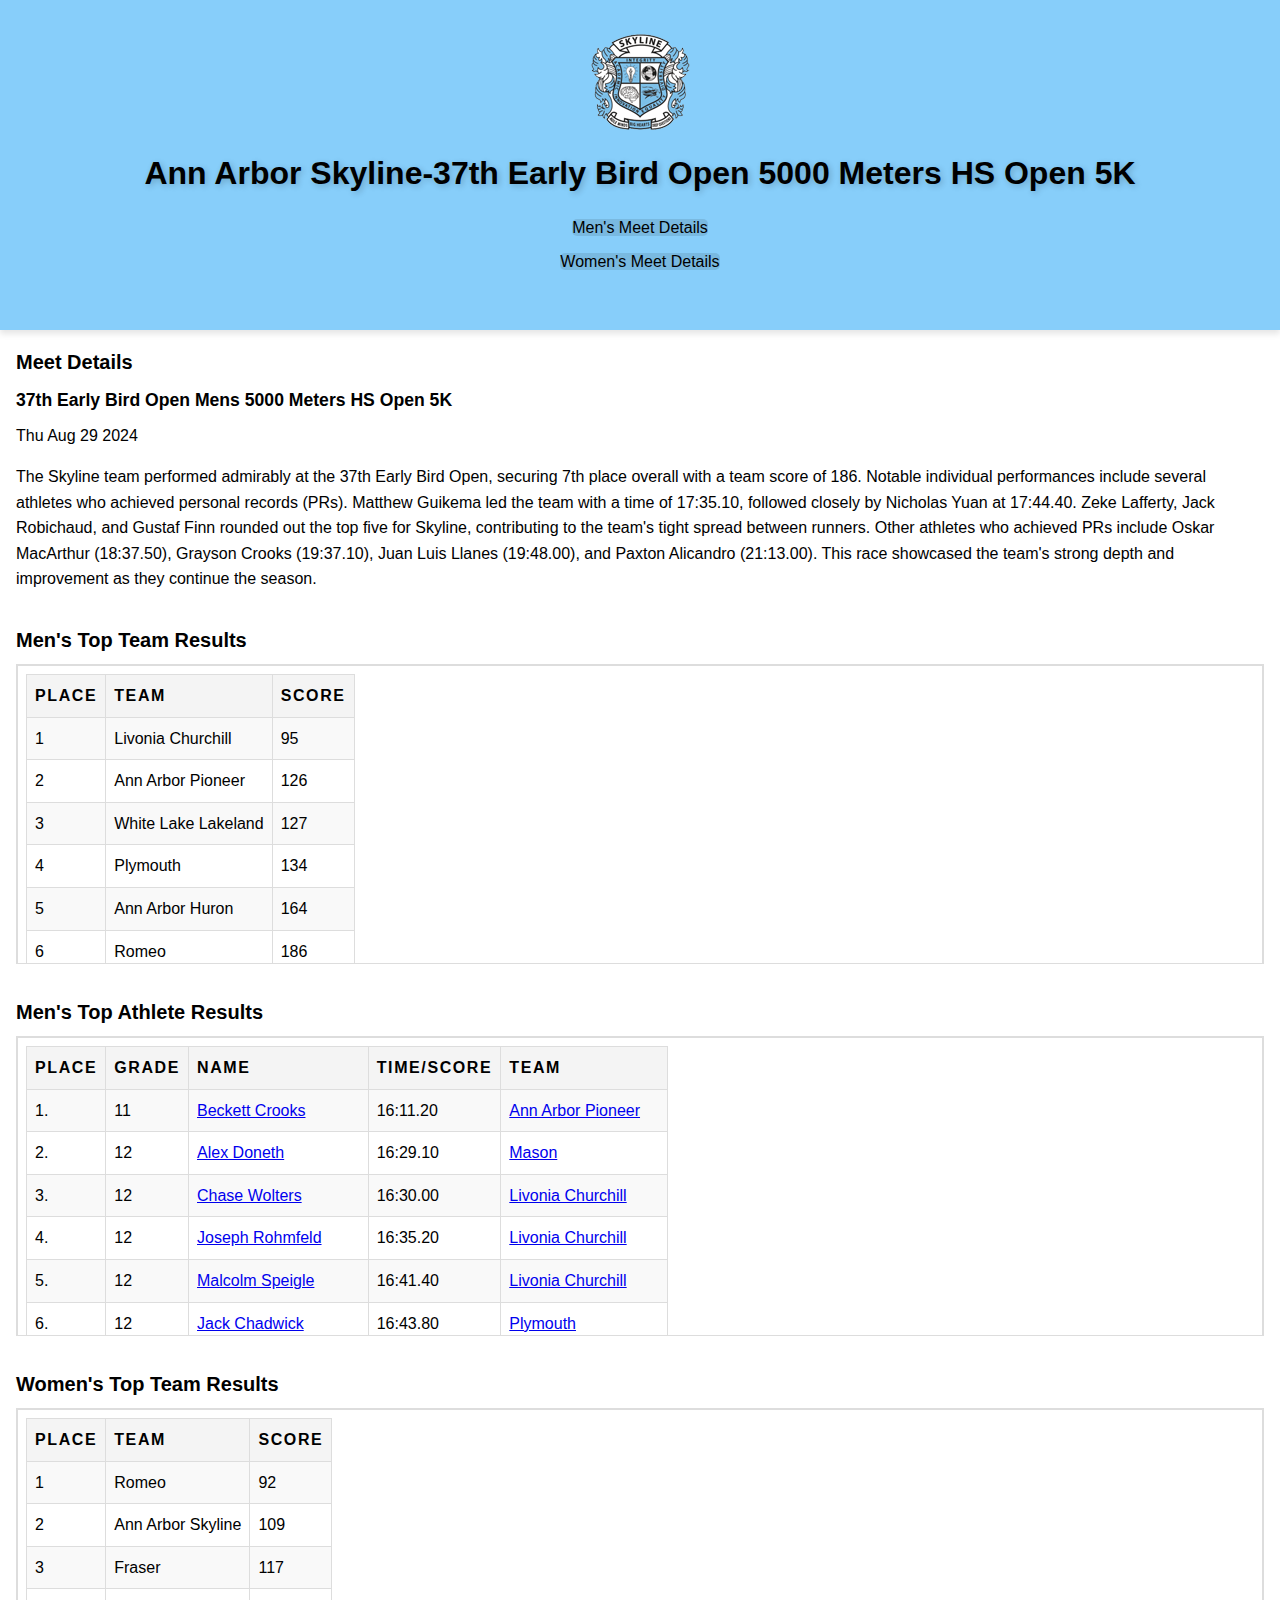
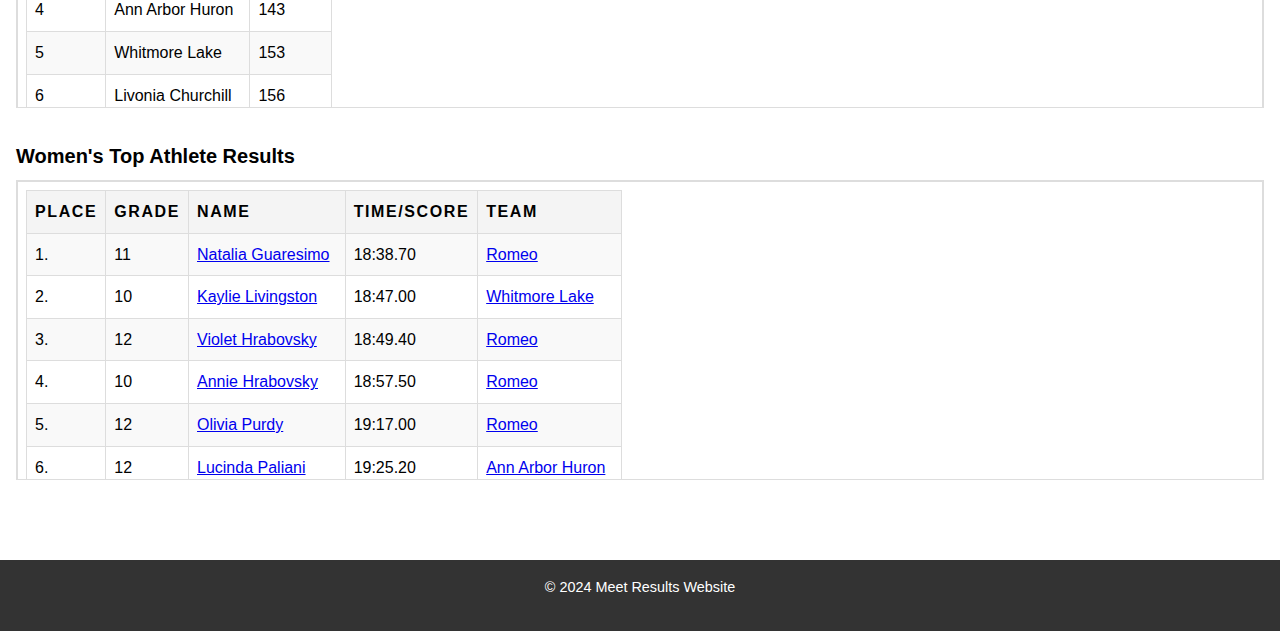
<file: index.html>
<!DOCTYPE html>
<html lang="en">
<head>
   <meta charset="UTF-8">
   <meta name="viewport" content="width=device-width, initial-scale=1.0">
   <title>Meet Results Website</title>
   <link rel="stylesheet" href="css/reset.css">
   <link rel="stylesheet" href="css/style.css">
</head>
<body>
   <header>
    <div class="logo">
       <img src="skyline_crest100.png" alt="Site Logo">
    </div>
       <h1>Ann Arbor Skyline-37th Early Bird Open 5000 Meters HS Open 5K</h1>
       <nav>
           <ul>
               <li><a href="37th_Early_Bird_Open_Mens_5000_Meters_HS_Open_5K_24.html">Men's Meet Details</a></li>
               <li><a href="37th_Early_Bird_Open_Womens_5000_Meters_HS_Open_5K_24.html">Women's Meet Details</a></li>
           </ul>
       </nav>
   </header>
   <main>
       <section id="meet-details">
           <h2>Meet Details</h2>
           <article>
               <h3 id="meet-name">37th Early Bird Open Mens 5000 Meters HS Open 5K</h3>
               <p id="meet-date">Thu Aug 29 2024</p>
               <p>The Skyline team performed admirably at the 37th Early Bird Open, securing 7th place overall with a team score of 186. Notable individual performances include several athletes who achieved personal records (PRs). Matthew Guikema led the team with a time of 17:35.10, followed closely by Nicholas Yuan at 17:44.40. Zeke Lafferty, Jack Robichaud, and Gustaf Finn rounded out the top five for Skyline, contributing to the team's tight spread between runners. Other athletes who achieved PRs include Oskar MacArthur (18:37.50), Grayson Crooks (19:37.10), Juan Luis Llanes (19:48.00), and Paxton Alicandro (21:13.00). This race showcased the team's strong depth and improvement as they continue the season.</p>
           </article>
       </section>
       <section id="results">
            <div class="results-container">
            <!-- Men's Top 10 Team Results -->
                <div class="result">
                    <h2>Men's Top Team Results</h2>
                    <div class="scrollable-table"tabindex="0" aria-label="Men's Top 10 Team Results scrollable table">
                        <table>
                               <tr>
                                   <th>Place</th>
                                   <th>Team</th>
                                   <th>Score</th>
                               </tr>
                           </thead>
                           <tbody id="men-team-data">
                               <tr>
                                   <td>1</td>
                                   <td>Livonia Churchill</td>
                                   <td>95</td>
                               </tr>
                               <tr>
                                   <td>2</td>
                                   <td>Ann Arbor Pioneer</td>
                                   <td>126</td>
                               </tr>
                               <tr>
                                   <td>3</td>
                                   <td>White Lake Lakeland</td>
                                   <td>127</td>
                               </tr>
                               <tr>
                                   <td>4</td>
                                   <td>Plymouth</td>
                                   <td>134</td>
                               </tr>
                               <tr>
                                   <td>5</td>
                                   <td>Ann Arbor Huron</td>
                                   <td>164</td>
                               </tr>
                               <tr>
                                   <td>6</td>
                                   <td>Romeo</td>
                                   <td>186</td>
                               </tr>
                               <tr>
                                   <td>7</td>
                                   <td>Ann Arbor Skyline</td>
                                   <td>244</td>
                               </tr>
                               <tr>
                                   <td>8</td>
                                   <td>Grand Blanc</td>
                                   <td>247</td>
                               </tr>
                               <tr>
                                   <td>9</td>
                                   <td>Mason</td>
                                   <td>280</td>
                               </tr>
                               <tr>
                                   <td>10</td>
                                   <td>South Lyon</td>
                                   <td>291</td>
                               </tr>
                            </tbody>
                        </table>
                    </div>
                </div>
                <div class="result">
                    <h2>Men's Top Athlete Results</h2>
                    <div class="scrollable-table" tabindex="0" aria-label="Men's Top 10 Team Results scrollable table">
                        <table>
                            <thead>
                                   <tr>
                                       <th>Place</th>
                                       <th>Grade</th>
                                       <th>Name</th>
                                       <th>Time/Score</th>
                                       <th>Team</th>
                                   </tr>
                               </thead>
                               <tbody id="men-athlete-data">
                                   <tr>
                                    <td>1.</td>
                                    <td>11</td>
                                    <td><a href="https://www.athletic.net/athlete/21198004/cross-country">Beckett Crooks</a></td>
                                    <td>16:11.20</td>
                                    <td><a href="https://www.athletic.net/athlete/21198004/cross-country">Ann Arbor Pioneer</a></td>
                                </tr>
                                
                                <tr>
                                    <td>2.</td>
                                    <td>12</td>
                                    <td><a href="https://www.athletic.net/athlete/14078430/cross-country">Alex Doneth</a></td>
                                    <td>16:29.10</td>
                                    <td><a href="https://www.athletic.net/athlete/14078430/cross-country">Mason</a></td>
                                </tr>
                                
                                <tr>
                                    <td>3.</td>
                                    <td>12</td>
                                    <td><a href="https://www.athletic.net/athlete/18779770/cross-country">Chase Wolters</a></td>
                                    <td>16:30.00</td>
                                    <td><a href="https://www.athletic.net/athlete/18779770/cross-country">Livonia Churchill</a></td>
                                </tr>
                                
                                <tr>
                                    <td>4.</td>
                                    <td>12</td>
                                    <td><a href="https://www.athletic.net/athlete/18779752/cross-country">Joseph Rohmfeld</a></td>
                                    <td>16:35.20</td>
                                    <td><a href="https://www.athletic.net/athlete/18779752/cross-country">Livonia Churchill</a></td>
                                </tr>
                                
                                <tr>
                                    <td>5.</td>
                                    <td>12</td>
                                    <td><a href="https://www.athletic.net/athlete/18779754/cross-country">Malcolm Speigle</a></td>
                                    <td>16:41.40</td>
                                    <td><a href="https://www.athletic.net/athlete/18779754/cross-country">Livonia Churchill</a></td>
                                </tr>
                                
                                <tr>
                                    <td>6.</td>
                                    <td>12</td>
                                    <td><a href="https://www.athletic.net/athlete/18775437/cross-country">Jack Chadwick</a></td>
                                    <td>16:43.80</td>
                                    <td><a href="https://www.athletic.net/athlete/18775437/cross-country">Plymouth</a></td>
                                </tr>
                                
                                <tr>
                                    <td>7.</td>
                                    <td>12</td>
                                    <td><a href="https://www.athletic.net/athlete/18801346/cross-country">Walker Brose</a></td>
                                    <td>16:50.10</td>
                                    <td><a href="https://www.athletic.net/athlete/18801346/cross-country">Ann Arbor Huron</a></td>
                                </tr>
                                
                                <tr>
                                    <td>8.</td>
                                    <td>11</td>
                                    <td><a href="https://www.athletic.net/athlete/21138579/cross-country">Lucas LaPointe</a></td>
                                    <td>16:51.80</td>
                                    <td><a href="https://www.athletic.net/athlete/21138579/cross-country">Plymouth</a></td>
                                </tr>
                                
                                <tr>
                                    <td>9.</td>
                                    <td>11</td>
                                    <td><a href="https://www.athletic.net/athlete/16925888/cross-country">Landen Livingston</a></td>
                                    <td>16:58.50</td>
                                    <td><a href="https://www.athletic.net/athlete/16925888/cross-country">Whitmore Lake</a></td>
                                </tr>
                                
                                <tr>
                                    <td>10.</td>
                                    <td>9</td>
                                    <td><a href="https://www.athletic.net/athlete/21615276/cross-country">Gavin Katic</a></td>
                                    <td>17:01.50</td>
                                    <td><a href="https://www.athletic.net/athlete/21615276/cross-country">Fenton</a></td>
                                </tr>
                                
                                <tr>
                                    <td>11.</td>
                                    <td>12</td>
                                    <td><a href="https://www.athletic.net/athlete/18799774/cross-country">Conner McCormick</a></td>
                                    <td>17:02.90</td>
                                    <td><a href="https://www.athletic.net/athlete/18799774/cross-country">Mason</a></td>
                                </tr>
                                
                                <tr>
                                    <td>12.</td>
                                    <td>12</td>
                                    <td><a href="https://www.athletic.net/athlete/18823138/cross-country">Matthew Verellen</a></td>
                                    <td>17:04.20</td>
                                    <td><a href="https://www.athletic.net/athlete/18823138/cross-country">White Lake Lakeland</a></td>
                                </tr>
                                
                                <tr>
                                    <td>13.</td>
                                    <td>11</td>
                                    <td><a href="https://www.athletic.net/athlete/21198061/cross-country">Theo Sacks-Thomas</a></td>
                                    <td>17:04.80</td>
                                    <td><a href="https://www.athletic.net/athlete/21198061/cross-country">Ann Arbor Pioneer</a></td>
                                </tr>
                                
                                <tr>
                                    <td>14.</td>
                                    <td>12</td>
                                    <td><a href="https://www.athletic.net/athlete/18801352/cross-country">Jonah Kraft</a></td>
                                    <td>17:05.70</td>
                                    <td><a href="https://www.athletic.net/athlete/18801352/cross-country">Ann Arbor Huron</a></td>
                                </tr>
                                
                                <tr>
                                    <td>15.</td>
                                    <td>11</td>
                                    <td><a href="https://www.athletic.net/athlete/22183697/cross-country">Owen Perry</a></td>
                                    <td>17:05.80</td>
                                    <td><a href="https://www.athletic.net/athlete/22183697/cross-country">Romeo</a></td>
                                </tr>
                                
                                <tr>
                                    <td>16.</td>
                                    <td>12</td>
                                    <td><a href="https://www.athletic.net/athlete/18823143/cross-country">Jacob Kosidlo</a></td>
                                    <td>17:11.40</td>
                                    <td><a href="https://www.athletic.net/athlete/18823143/cross-country">White Lake Lakeland</a></td>
                                </tr>
                                
                                <tr>
                                    <td>17.</td>
                                    <td>12</td>
                                    <td><a href="https://www.athletic.net/athlete/18775451/cross-country">Ben Mussen</a></td>
                                    <td>17:15.90</td>
                                    <td><a href="https://www.athletic.net/athlete/18775451/cross-country">Plymouth</a></td>
                                </tr>
                                
                                <tr>
                                    <td>18.</td>
                                    <td>11</td>
                                    <td><a href="https://www.athletic.net/athlete/24058324/cross-country">Luke Allen</a></td>
                                    <td>17:21.00</td>
                                    <td><a href="https://www.athletic.net/athlete/24058324/cross-country">Romeo</a></td>
                                </tr>
                                
                                <tr>
                                    <td>19.</td>
                                    <td>11</td>
                                    <td><a href="https://www.athletic.net/athlete/24269491/cross-country">Quinn Davis</a></td>
                                    <td>17:21.80</td>
                                    <td><a href="https://www.athletic.net/athlete/24269491/cross-country">Ann Arbor Pioneer</a></td>
                                </tr>
                                
                                <tr>
                                    <td>20.</td>
                                    <td>12</td>
                                    <td><a href="https://www.athletic.net/athlete/22186725/cross-country">Aiden Baugh</a></td>
                                    <td>17:28.00</td>
                                    <td><a href="https://www.athletic.net/athlete/22186725/cross-country">Waterford Kettering</a></td>
                                </tr>
                                
                                <tr>
                                    <td>21.</td>
                                    <td>12</td>
                                    <td><a href="https://www.athletic.net/athlete/18838258/cross-country">Jacob Mack</a></td>
                                    <td>17:32.70</td>
                                    <td><a href="https://www.athletic.net/athlete/18838258/cross-country">South Lyon East</a></td>
                                </tr>
                                
                                <tr>
                                    <td>22.</td>
                                    <td>11</td>
                                    <td><a href="https://www.athletic.net/athlete/20922822/cross-country">Lance Edghill</a></td>
                                    <td>17:34.20</td>
                                    <td><a href="https://www.athletic.net/athlete/20922822/cross-country">Fraser</a></td>
                                </tr>
                                
                                <tr>
                                    <td>23.</td>
                                    <td>10</td>
                                    <td><a href="https://www.athletic.net/athlete/23349678/cross-country">Matthew Guikema</a></td>
                                    <td>17:35.10</td>
                                    <td><a href="https://www.athletic.net/athlete/23349678/cross-country">Ann Arbor Skyline</a></td>
                                </tr>
                                
                                <tr>
                                    <td>24.</td>
                                    <td>12</td>
                                    <td><a href="https://www.athletic.net/athlete/18719950/cross-country">Maxwell Merrill</a></td>
                                    <td>17:36.70</td>
                                    <td><a href="https://www.athletic.net/athlete/18719950/cross-country">Grand Blanc</a></td>
                                </tr>
                                
                                <tr>
                                    <td>25.</td>
                                    <td>11</td>
                                    <td><a href="https://www.athletic.net/athlete/21156323/cross-country">Jamal (Max) Samaha</a></td>
                                    <td>17:39.30</td>
                                    <td><a href="https://www.athletic.net/athlete/21156323/cross-country">Ann Arbor Huron</a></td>
                                </tr>
                                
                                <tr>
                                    <td>26.</td>
                                    <td>11</td>
                                    <td><a href="https://www.athletic.net/athlete/21198007/cross-country">Thomas DeJesus</a></td>
                                    <td>17:41.40</td>
                                    <td><a href="https://www.athletic.net/athlete/21198007/cross-country">Ann Arbor Pioneer</a></td>
                                </tr>
                                
                                <tr>
                                    <td>27.</td>
                                    <td>12</td>
                                    <td><a href="https://www.athletic.net/athlete/18779734/cross-country">Teo Condevaux</a></td>
                                    <td>17:44.30</td>
                                    <td><a href="https://www.athletic.net/athlete/18779734/cross-country">Livonia Churchill</a></td>
                                </tr>
                                
                                <tr>
                                    <td>28.</td>
                                    <td>10</td>
                                    <td><a href="https://www.athletic.net/athlete/21615273/cross-country">Nicholas Yuan</a></td>
                                    <td>17:44.40</td>
                                    <td><a href="https://www.athletic.net/athlete/21615273/cross-country">Ann Arbor Skyline</a></td>
                                </tr>
                                
                                <tr>
                                    <td>29.</td>
                                    <td>9</td>
                                    <td><a href="https://www.athletic.net/athlete/19066366/cross-country">Nikhil Ball</a></td>
                                    <td>17:47.20</td>
                                    <td><a href="https://www.athletic.net/athlete/19066366/cross-country">South Lyon East</a></td>
                                </tr>
                                
                                <tr>
                                    <td>30.</td>
                                    <td>11</td>
                                    <td><a href="https://www.athletic.net/athlete/22527412/cross-country">Gavin Johns</a></td>
                                    <td>17:48.60</td>
                                    <td><a href="https://www.athletic.net/athlete/22527412/cross-country">White Lake Lakeland</a></td>
                                </tr>
                                
                                <tr>
                                    <td>31.</td>
                                    <td>11</td>
                                    <td><a href="https://www.athletic.net/athlete/22601590/cross-country">Brenden Humitz</a></td>
                                    <td>17:51.40</td>
                                    <td><a href="https://www.athletic.net/athlete/22601590/cross-country">White Lake Lakeland</a></td>
                                </tr>
                                
                                <tr>
                                    <td>32.</td>
                                    <td>11</td>
                                    <td><a href="https://www.athletic.net/athlete/21156314/cross-country">Francisco (Xisco) Dura</a></td>
                                    <td>17:52.80</td>
                                    <td><a href="https://www.athletic.net/athlete/21156314/cross-country">Ann Arbor Huron</a></td>
                                </tr>
                                
                                <tr>
                                    <td>33.</td>
                                    <td>11</td>
                                    <td><a href="https://www.athletic.net/athlete/21216710/cross-country">Hudson Wojtkowicz</a></td>
                                    <td>17:52.90</td>
                                    <td><a href="https://www.athletic.net/athlete/21216710/cross-country">Livonia Churchill</a></td>
                                </tr>
                                
                                <tr>
                                    <td>34.</td>
                                    <td>12</td>
                                    <td><a href="https://www.athletic.net/athlete/21216778/cross-country">Ethan Morche</a></td>
                                    <td>17:57.80</td>
                                    <td><a href="https://www.athletic.net/athlete/21216778/cross-country">Livonia Churchill</a></td>
                                </tr>
                                
                                <tr>
                                    <td>35.</td>
                                    <td>10</td>
                                    <td><a href="https://www.athletic.net/athlete/23507819/cross-country">Brody Empson</a></td>
                                    <td>17:59.60</td>
                                    <td><a href="https://www.athletic.net/athlete/23507819/cross-country">Romeo</a></td>
                                </tr>
                                
                                <tr>
                                    <td>36.</td>
                                    <td>10</td>
                                    <td><a href="https://www.athletic.net/athlete/23807086/cross-country">Walker Ledbetter</a></td>
                                    <td>18:00.30</td>
                                    <td><a href="https://www.athletic.net/athlete/23807086/cross-country">Ann Arbor Pioneer</a></td>
                                </tr>
                                
                                <tr>
                                    <td>37.</td>
                                    <td>12</td>
                                    <td><a href="https://www.athletic.net/athlete/23577750/cross-country">Michael Nivala</a></td>
                                    <td>18:02.10</td>
                                    <td><a href="https://www.athletic.net/athlete/23577750/cross-country">White Lake Lakeland</a></td>
                                </tr>
                                
                                <tr>
                                    <td>38.</td>
                                    <td>11</td>
                                    <td><a href="https://www.athletic.net/athlete/19088575/cross-country">Charlie Smith</a></td>
                                    <td>18:03.60</td>
                                    <td><a href="https://www.athletic.net/athlete/19088575/cross-country">Grand Blanc</a></td>
                                </tr>
                                
                                <tr>
                                    <td>39.</td>
                                    <td>10</td>
                                    <td><a href="https://www.athletic.net/athlete/23672948/cross-country">Tyler Bjorklund</a></td>
                                    <td>18:07.30</td>
                                    <td><a href="https://www.athletic.net/athlete/23672948/cross-country">Livonia Churchill</a></td>
                                </tr>
                                
                                <tr>
                                    <td>40.</td>
                                    <td>11</td>
                                    <td><a href="https://www.athletic.net/athlete/21142917/cross-country">Zeke Lafferty</a></td>
                                    <td>18:07.30</td>
                                    <td><a href="https://www.athletic.net/athlete/21142917/cross-country">Ann Arbor Skyline</a></td>
                                </tr>
                                
                                <tr>
                                    <td>41.</td>
                                    <td>11</td>
                                    <td><a href="https://www.athletic.net/athlete/21216712/cross-country">Joey Brake</a></td>
                                    <td>18:07.40</td>
                                    <td><a href="https://www.athletic.net/athlete/21216712/cross-country">Livonia Churchill</a></td>
                                </tr>
                                
                                <tr>
                                    <td>42.</td>
                                    <td>12</td>
                                    <td><a href="https://www.athletic.net/athlete/16028007/cross-country">Liam Wyman</a></td>
                                    <td>18:10.60</td>
                                    <td><a href="https://www.athletic.net/athlete/16028007/cross-country">South Lyon</a></td>
                                </tr>
                                
                                <tr>
                                    <td>43.</td>
                                    <td>11</td>
                                    <td><a href="https://www.athletic.net/athlete/22208762/cross-country">Daniel Niehaus</a></td>
                                    <td>18:11.70</td>
                                    <td><a href="https://www.athletic.net/athlete/22208762/cross-country">Plymouth</a></td>
                                </tr>
                                
                                <tr>
                                    <td>44.</td>
                                    <td>11</td>
                                    <td><a href="https://www.athletic.net/athlete/16047461/cross-country">Alex Hamilton</a></td>
                                    <td>18:14.60</td>
                                    <td><a href="https://www.athletic.net/athlete/16047461/cross-country">North Farmington</a></td>
                                </tr>
                                
                                <tr>
                                    <td>45.</td>
                                    <td>10</td>
                                    <td><a href="https://www.athletic.net/athlete/21126312/cross-country">Carson Hlavin</a></td>
                                    <td>18:15.20</td>
                                    <td><a href="https://www.athletic.net/athlete/21126312/cross-country">Romeo</a></td>
                                </tr>
                                
                                <tr>
                                    <td>46.</td>
                                    <td>11</td>
                                    <td><a href="https://www.athletic.net/athlete/21137600/cross-country">William Dean</a></td>
                                    <td>18:21.20</td>
                                    <td><a href="https://www.athletic.net/athlete/21137600/cross-country">Grand Blanc</a></td>
                                </tr>
                                
                                <tr>
                                    <td>47.</td>
                                    <td>12</td>
                                    <td><a href="https://www.athletic.net/athlete/18820279/cross-country">Jack Robichaud</a></td>
                                    <td>18:23.70</td>
                                    <td><a href="https://www.athletic.net/athlete/18820279/cross-country">Ann Arbor Skyline</a></td>
                                </tr>
                                
                                <tr>
                                    <td>48.</td>
                                    <td>12</td>
                                    <td><a href="https://www.athletic.net/athlete/18830692/cross-country">Aidan Grazioli</a></td>
                                    <td>18:25.90</td>
                                    <td><a href="https://www.athletic.net/athlete/18830692/cross-country">South Lyon</a></td>
                                </tr>
                                
                                <tr>
                                    <td>49.</td>
                                    <td>10</td>
                                    <td><a href="https://www.athletic.net/athlete/23616322/cross-country">Colin Courage</a></td>
                                    <td>18:27.00</td>
                                    <td><a href="https://www.athletic.net/athlete/23616322/cross-country">Ann Arbor Pioneer</a></td>
                                </tr>
                                
                                <tr>
                                    <td>50.</td>
                                    <td>11</td>
                                    <td><a href="https://www.athletic.net/athlete/21147171/cross-country">Gustaf Finn</a></td>
                                    <td>18:28.20</td>
                                    <td><a href="https://www.athletic.net/athlete/21147171/cross-country">Ann Arbor Skyline</a></td>
                                </tr>
                            </tbody>
                        </table>
                    </div>
                </div>
                <div class="result">
                    <h2>Women's Top Team Results</h2>
                    <div class="scrollable-table" tabindex="0" aria-label="Men's Top 10 Team Results scrollable table">
                        <table>
                            <thead>
                                    <tr>
                                    <th>Place</th>
                                    <th>Team</th>
                                    <th>Score</th>
                                </tr>
                            </thead>
                            <tbody id="women-team-data">
                                <tr>
                                    <td>1</td>
                                    <td>Romeo</td>
                                    <td>92</td>
                                </tr>
                                <tr>
                                    <td>2</td>
                                    <td>Ann Arbor Skyline</td>
                                    <td>109</td>
                                </tr>
                                <tr>
                                    <td>3</td>
                                    <td>Fraser</td>
                                    <td>117</td>
                                </tr>
                                <tr>
                                    <td>4</td>
                                    <td>Ann Arbor Huron</td>
                                    <td>143</td>
                                </tr>
                                <tr>
                                    <td>5</td>
                                    <td>Whitmore Lake</td>
                                    <td>153</td>
                                </tr>
                                <tr>
                                    <td>6</td>
                                    <td>Livonia Churchill</td>
                                    <td>156</td>
                                </tr>
                                <tr>
                                    <td>7</td>
                                    <td>Grand Blanc</td>
                                    <td>166</td>
                                </tr>
                                <tr>
                                    <td>8</td>
                                    <td>Mason</td>
                                    <td>236</td>
                                </tr>
                                <tr>
                                    <td>9</td>
                                    <td>South Lyon East</td>
                                    <td>277</td>
                                </tr>
                                <tr>
                                    <td>10</td>
                                    <td>Fenton</td>
                                    <td>309</td>
                                </tr>
                            </tbody>
                        </table>
                    </div>
                </div>
                <div class="result">
                    <h2>Women's Top Athlete Results</h2>
                    <div class="scrollable-table" tabindex="0" aria-label="Men's Top 10 Team Results scrollable table">
                        <table>
                            <thead>
                                <tr>
                                    <th>Place</th>
                                    <th>Grade</th>
                                    <th>Name</th>
                                    <th>Time/Score</th>
                                    <th>Team</th>
                                </tr>
                            </thead>
                                <tbody id="women-athlete-data">
                                    <tr>
                                        <td>1.</td>
                                        <td>11</td>
                                        <td><a href="https://www.athletic.net/athlete/17271416/cross-country">Natalia Guaresimo</a></td>
                                        <td>18:38.70</td>
                                        <td><a href="https://www.athletic.net/athlete/17271416/cross-country">Romeo</a></td>
                                    </tr>
                                    
                                    <tr>
                                        <td>2.</td>
                                        <td>10</td>
                                        <td><a href="https://www.athletic.net/athlete/19229177/cross-country">Kaylie Livingston</a></td>
                                        <td>18:47.00</td>
                                        <td><a href="https://www.athletic.net/athlete/19229177/cross-country">Whitmore Lake</a></td>
                                    </tr>
                                    
                                    <tr>
                                        <td>3.</td>
                                        <td>12</td>
                                        <td><a href="https://www.athletic.net/athlete/13894494/cross-country">Violet Hrabovsky</a></td>
                                        <td>18:49.40</td>
                                        <td><a href="https://www.athletic.net/athlete/13894494/cross-country">Romeo</a></td>
                                    </tr>
                                    
                                    <tr>
                                        <td>4.</td>
                                        <td>10</td>
                                        <td><a href="https://www.athletic.net/athlete/17271417/cross-country">Annie Hrabovsky</a></td>
                                        <td>18:57.50</td>
                                        <td><a href="https://www.athletic.net/athlete/17271417/cross-country">Romeo</a></td>
                                    </tr>
                                    
                                    <tr>
                                        <td>5.</td>
                                        <td>12</td>
                                        <td><a href="https://www.athletic.net/athlete/18851821/cross-country">Olivia Purdy</a></td>
                                        <td>19:17.00</td>
                                        <td><a href="https://www.athletic.net/athlete/18851821/cross-country">Romeo</a></td>
                                    </tr>
                                    
                                    <tr>
                                        <td>6.</td>
                                        <td>12</td>
                                        <td><a href="https://www.athletic.net/athlete/18890673/cross-country">Lucinda Paliani</a></td>
                                        <td>19:25.20</td>
                                        <td><a href="https://www.athletic.net/athlete/18890673/cross-country">Ann Arbor Huron</a></td>
                                    </tr>
                                    
                                    <tr>
                                        <td>7.</td>
                                        <td>12</td>
                                        <td><a href="https://www.athletic.net/athlete/18448932/cross-country">Grace Tykocki</a></td>
                                        <td>19:29.80</td>
                                        <td><a href="https://www.athletic.net/athlete/18448932/cross-country">Grand Blanc</a></td>
                                    </tr>
                                    
                                    <tr>
                                        <td>8.</td>
                                        <td>9</td>
                                        <td><a href="https://www.athletic.net/athlete/26328690/cross-country">Lucia Llanes</a></td>
                                        <td>20:02.00</td>
                                        <td><a href="https://www.athletic.net/athlete/26328690/cross-country">Ann Arbor Skyline</a></td>
                                    </tr>
                                    
                                    <tr>
                                        <td>9.</td>
                                        <td>11</td>
                                        <td><a href="https://www.athletic.net/athlete/23507823/cross-country">Ella Goodsell</a></td>
                                        <td>20:26.00</td>
                                        <td><a href="https://www.athletic.net/athlete/23507823/cross-country">Romeo</a></td>
                                    </tr>
                                    
                                    <tr>
                                        <td>10.</td>
                                        <td>11</td>
                                        <td><a href="https://www.athletic.net/athlete/21216809/cross-country">Rianna Radulescu</a></td>
                                        <td>20:32.80</td>
                                        <td><a href="https://www.athletic.net/athlete/21216809/cross-country">Livonia Churchill</a></td>
                                    </tr>
                                    
                                    <tr>
                                        <td>11.</td>
                                        <td>10</td>
                                        <td><a href="https://www.athletic.net/athlete/15803371/cross-country">Reese Rosbolt</a></td>
                                        <td>20:45.10</td>
                                        <td><a href="https://www.athletic.net/athlete/15803371/cross-country">Romeo</a></td>
                                    </tr>
                                    
                                    <tr>
                                        <td>12.</td>
                                        <td>9</td>
                                        <td><a href="https://www.athletic.net/athlete/23349671/cross-country">Lila Edison</a></td>
                                        <td>21:03.40</td>
                                        <td><a href="https://www.athletic.net/athlete/23349671/cross-country">Ann Arbor Skyline</a></td>
                                    </tr>
                                    
                                    <tr>
                                        <td>13.</td>
                                        <td>11</td>
                                        <td><a href="https://www.athletic.net/athlete/20922836/cross-country">Kate Molloy</a></td>
                                        <td>21:05.10</td>
                                        <td><a href="https://www.athletic.net/athlete/20922836/cross-country">Fraser</a></td>
                                    </tr>
                                    
                                    <tr>
                                        <td>14.</td>
                                        <td>11</td>
                                        <td><a href="https://www.athletic.net/athlete/20922835/cross-country">Katelyn Frazier</a></td>
                                        <td>21:15.80</td>
                                        <td><a href="https://www.athletic.net/athlete/20922835/cross-country">Fraser</a></td>
                                    </tr>
                                    
                                    <tr>
                                        <td>15.</td>
                                        <td>10</td>
                                        <td><a href="https://www.athletic.net/athlete/23564884/cross-country">Irie Scrase</a></td>
                                        <td>21:16.50</td>
                                        <td><a href="https://www.athletic.net/athlete/23564884/cross-country">Ann Arbor Skyline</a></td>
                                    </tr>
                                    
                                    <tr>
                                        <td>16.</td>
                                        <td>10</td>
                                        <td><a href="https://www.athletic.net/athlete/20227124/cross-country">Morgan Allen</a></td>
                                        <td>21:19.40</td>
                                        <td><a href="https://www.athletic.net/athlete/20227124/cross-country">Mason</a></td>
                                    </tr>
                                    
                                    <tr>
                                        <td>17.</td>
                                        <td>10</td>
                                        <td><a href="https://www.athletic.net/athlete/23635583/cross-country">Julie Schuessler</a></td>
                                        <td>21:22.20</td>
                                        <td><a href="https://www.athletic.net/athlete/23635583/cross-country">Livonia Churchill</a></td>
                                    </tr>
                                    
                                    <tr>
                                        <td>18.</td>
                                        <td>10</td>
                                        <td><a href="https://www.athletic.net/athlete/23349719/cross-country">Isla Tharp</a></td>
                                        <td>21:22.30</td>
                                        <td><a href="https://www.athletic.net/athlete/23349719/cross-country">Ann Arbor Skyline</a></td>
                                    </tr>
                                    
                                    <tr>
                                        <td>19.</td>
                                        <td>12</td>
                                        <td><a href="https://www.athletic.net/athlete/18868930/cross-country">Cora Liu</a></td>
                                        <td>21:22.90</td>
                                        <td><a href="https://www.athletic.net/athlete/18868930/cross-country">North Farmington</a></td>
                                    </tr>
                                    
                                    <tr>
                                        <td>20.</td>
                                        <td>11</td>
                                        <td><a href="https://www.athletic.net/athlete/15883465/cross-country">Carina Burchi</a></td>
                                        <td>21:35.70</td>
                                        <td><a href="https://www.athletic.net/athlete/15883465/cross-country">Whitmore Lake</a></td>
                                    </tr>
                                    
                                    <tr>
                                        <td>21.</td>
                                        <td>10</td>
                                        <td><a href="https://www.athletic.net/athlete/23407548/cross-country">Alice Foley</a></td>
                                        <td>21:44.20</td>
                                        <td><a href="https://www.athletic.net/athlete/23407548/cross-country">Fraser</a></td>
                                    </tr>
                                    
                                    <tr>
                                        <td>22.</td>
                                        <td>9</td>
                                        <td><a href="https://www.athletic.net/athlete/23349762/cross-country">Mira Shelgikar</a></td>
                                        <td>21:48.80</td>
                                        <td><a href="https://www.athletic.net/athlete/23349762/cross-country">Ann Arbor Huron</a></td>
                                    </tr>
                                    
                                    <tr>
                                        <td>23.</td>
                                        <td>11</td>
                                        <td><a href="https://www.athletic.net/athlete/19229176/cross-country">Elodie Weaver</a></td>
                                        <td>22:00.80</td>
                                        <td><a href="https://www.athletic.net/athlete/19229176/cross-country">Whitmore Lake</a></td>
                                    </tr>
                                    
                                    <tr>
                                        <td>24.</td>
                                        <td>9</td>
                                        <td><a href="https://www.athletic.net/athlete/18899899/cross-country">Ruby Petee</a></td>
                                        <td>22:13.90</td>
                                        <td><a href="https://www.athletic.net/athlete/18899899/cross-country">Mason</a></td>
                                    </tr>
                                    
                                    <tr>
                                        <td>25.</td>
                                        <td>12</td>
                                        <td><a href="https://www.athletic.net/athlete/21245794/cross-country">Julieta Turon</a></td>
                                        <td>22:14.30</td>
                                        <td><a href="https://www.athletic.net/athlete/21245794/cross-country">Ann Arbor Huron</a></td>
                                    </tr>
                                    
                                    <tr>
                                        <td>26.</td>
                                        <td>11</td>
                                        <td><a href="https://www.athletic.net/athlete/21216806/cross-country">Rachael Halkey</a></td>
                                        <td>22:25.00</td>
                                        <td><a href="https://www.athletic.net/athlete/21216806/cross-country">Livonia Churchill</a></td>
                                    </tr>
                                    
                                    <tr>
                                        <td>27.</td>
                                        <td>9</td>
                                        <td><a href="https://www.athletic.net/athlete/26280223/cross-country">Micaela Cabello</a></td>
                                        <td>22:26.00</td>
                                        <td><a href="https://www.athletic.net/athlete/26280223/cross-country">Christ the King</a></td>
                                    </tr>
                                    
                                    <tr>
                                        <td>28.</td>
                                        <td>9</td>
                                        <td><a href="https://www.athletic.net/athlete/23349734/cross-country">Zoe Bossmann</a></td>
                                        <td>22:26.10</td>
                                        <td><a href="https://www.athletic.net/athlete/23349734/cross-country">Ann Arbor Huron</a></td>
                                    </tr>
                                    
                                    <tr>
                                        <td>29.</td>
                                        <td>12</td>
                                        <td><a href="https://www.athletic.net/athlete/18840205/cross-country">Taryn Craven</a></td>
                                        <td>22:27.20</td>
                                        <td><a href="https://www.athletic.net/athlete/18840205/cross-country">Fenton</a></td>
                                    </tr>
                                    
                                    <tr>
                                        <td>30.</td>
                                        <td>11</td>
                                        <td><a href="https://www.athletic.net/athlete/22006928/cross-country">Jewel Zschernig</a></td>
                                        <td>22:29.30</td>
                                        <td><a href="https://www.athletic.net/athlete/22006928/cross-country">Fraser</a></td>
                                    </tr>
                                    
                                    <tr>
                                        <td>31.</td>
                                        <td>12</td>
                                        <td><a href="https://www.athletic.net/athlete/18629084/cross-country">Katie Cairney</a></td>
                                        <td>22:32.60</td>
                                        <td><a href="https://www.athletic.net/athlete/18629084/cross-country">Fraser</a></td>
                                    </tr>
                                    
                                    <tr>
                                        <td>32.</td>
                                        <td>10</td>
                                        <td><a href="https://www.athletic.net/athlete/23520368/cross-country">Micali Teeple</a></td>
                                        <td>22:42.90</td>
                                        <td><a href="https://www.athletic.net/athlete/23520368/cross-country">Grand Blanc</a></td>
                                    </tr>
                                    
                                    <tr>
                                        <td>33.</td>
                                        <td>10</td>
                                        <td><a href="https://www.athletic.net/athlete/18879417/cross-country">Ella Thibodeau</a></td>
                                        <td>22:45.80</td>
                                        <td><a href="https://www.athletic.net/athlete/18879417/cross-country">Romeo</a></td>
                                    </tr>
                                    
                                    <tr>
                                        <td>34.</td>
                                        <td>9</td>
                                        <td><a href="https://www.athletic.net/athlete/19088553/cross-country">Livia Willing</a></td>
                                        <td>22:52.50</td>
                                        <td><a href="https://www.athletic.net/athlete/19088553/cross-country">Grand Blanc</a></td>
                                    </tr>
                                    
                                    <tr>
                                        <td>35.</td>
                                        <td>10</td>
                                        <td><a href="https://www.athletic.net/athlete/17392383/cross-country">Morgan Clark</a></td>
                                        <td>22:53.90</td>
                                        <td><a href="https://www.athletic.net/athlete/17392383/cross-country">Mason</a></td>
                                    </tr>
                                    
                                    <tr>
                                        <td>36.</td>
                                        <td>10</td>
                                        <td><a href="https://www.athletic.net/athlete/23662282/cross-country">Harper Pinto</a></td>
                                        <td>23:02.50</td>
                                        <td><a href="https://www.athletic.net/athlete/23662282/cross-country">Ann Arbor Huron</a></td>
                                    </tr>
                                    
                                    <tr>
                                        <td>37.</td>
                                        <td>9</td>
                                        <td><a href="https://www.athletic.net/athlete/19024269/cross-country">Leah Humphrey</a></td>
                                        <td>23:09.90</td>
                                        <td><a href="https://www.athletic.net/athlete/19024269/cross-country">Grand Blanc</a></td>
                                    </tr>
                                    
                                    <tr>
                                        <td>38.</td>
                                        <td>11</td>
                                        <td><a href="https://www.athletic.net/athlete/21133119/cross-country">Meghan Mullen</a></td>
                                        <td>23:10.00</td>
                                        <td><a href="https://www.athletic.net/athlete/21133119/cross-country">South Lyon East</a></td>
                                    </tr>
                                    
                                    <tr>
                                        <td>39.</td>
                                        <td>12</td>
                                        <td><a href="https://www.athletic.net/athlete/19352189/cross-country">Ayla Balazer</a></td>
                                        <td>23:10.20</td>
                                        <td><a href="https://www.athletic.net/athlete/19352189/cross-country">Ann Arbor Skyline</a></td>
                                    </tr>
                                    
                                    <tr>
                                        <td>40.</td>
                                        <td>10</td>
                                        <td><a href="https://www.athletic.net/athlete/23687883/cross-country">Mara Mocanu</a></td>
                                        <td>23:13.90</td>
                                        <td><a href="https://www.athletic.net/athlete/23687883/cross-country">Ann Arbor Skyline</a></td>
                                    </tr>
                                    
                                    <tr>
                                        <td>41.</td>
                                        <td>9</td>
                                        <td><a href="https://www.athletic.net/athlete/20227087/cross-country">Jorga Wooledge</a></td>
                                        <td>23:16.30</td>
                                        <td><a href="https://www.athletic.net/athlete/20227087/cross-country">Mason</a></td>
                                    </tr>
                                    
                                    <tr>
                                        <td>42.</td>
                                        <td>11</td>
                                        <td><a href="https://www.athletic.net/athlete/15768995/cross-country">Sofia Robertson</a></td>
                                        <td>23:19.90</td>
                                        <td><a href="https://www.athletic.net/athlete/15768995/cross-country">Whitmore Lake</a></td>
                                    </tr>
                                    
                                    <tr>
                                        <td>43.</td>
                                        <td>10</td>
                                        <td><a href="https://www.athletic.net/athlete/23564882/cross-country">Alison Kauffman</a></td>
                                        <td>23:20.00</td>
                                        <td><a href="https://www.athletic.net/athlete/23564882/cross-country">Ann Arbor Skyline</a></td>
                                    </tr>
                                    
                                    <tr>
                                        <td>44.</td>
                                        <td>12</td>
                                        <td><a href="https://www.athletic.net/athlete/18840215/cross-country">Izzy MacCaughan</a></td>
                                        <td>23:29.00</td>
                                        <td><a href="https://www.athletic.net/athlete/18840215/cross-country">Fenton</a></td>
                                    </tr>
                                    
                                    <tr>
                                        <td>45.</td>
                                        <td>12</td>
                                        <td><a href="https://www.athletic.net/athlete/14231156/cross-country">Megan Fannon</a></td>
                                        <td>23:34.30</td>
                                        <td><a href="https://www.athletic.net/athlete/14231156/cross-country">South Lyon East</a></td>
                                    </tr>
                                    
                                    <tr>
                                        <td>46.</td>
                                        <td>11</td>
                                        <td><a href="https://www.athletic.net/athlete/21228597/cross-country">Aydynn Thomason</a></td>
                                        <td>23:40.50</td>
                                        <td><a href="https://www.athletic.net/athlete/21228597/cross-country">Grand Blanc</a></td>
                                    </tr>
                                    
                                    <tr>
                                        <td>47.</td>
                                        <td>11</td>
                                        <td><a href="https://www.athletic.net/athlete/22520342/cross-country">Tia Cocciolone</a></td>
                                        <td>23:42.10</td>
                                        <td><a href="https://www.athletic.net/athlete/22520342/cross-country">Ann Arbor Skyline</a></td>
                                    </tr>
                                    
                                    <tr>
                                        <td>48.</td>
                                        <td>11</td>
                                        <td><a href="https://www.athletic.net/athlete/22216552/cross-country">Carolanne Hammer</a></td>
                                        <td>23:45.90</td>
                                        <td><a href="https://www.athletic.net/athlete/22216552/cross-country">Fraser</a></td>
                                    </tr>
                                    
                                    <tr>
                                        <td>49.</td>
                                        <td>11</td>
                                        <td><a href="https://www.athletic.net/athlete/21216802/cross-country">Joanne Burkey</a></td>
                                        <td>23:48.90</td>
                                        <td><a href="https://www.athletic.net/athlete/21216802/cross-country">Livonia Churchill</a></td>
                                    </tr>
                                    
                                    <tr>
                                        <td>50.</td>
                                        <td>11</td>
                                        <td><a href="https://www.athletic.net/athlete/19131116/cross-country">Kenna Klonowski</a></td>
                                        <td>23:55.50</td>
                                        <td><a href="https://www.athletic.net/athlete/19131116/cross-country">South Lyon East</a></td>
                                    </tr>       
                                </tbody>
                            </table>
                        </div>
                    </div>
                </div>
            </section>
    </main>
    <footer>
        <p>&copy; 2024 Meet Results Website</p>
    </footer>
</body>
</html>
</file>
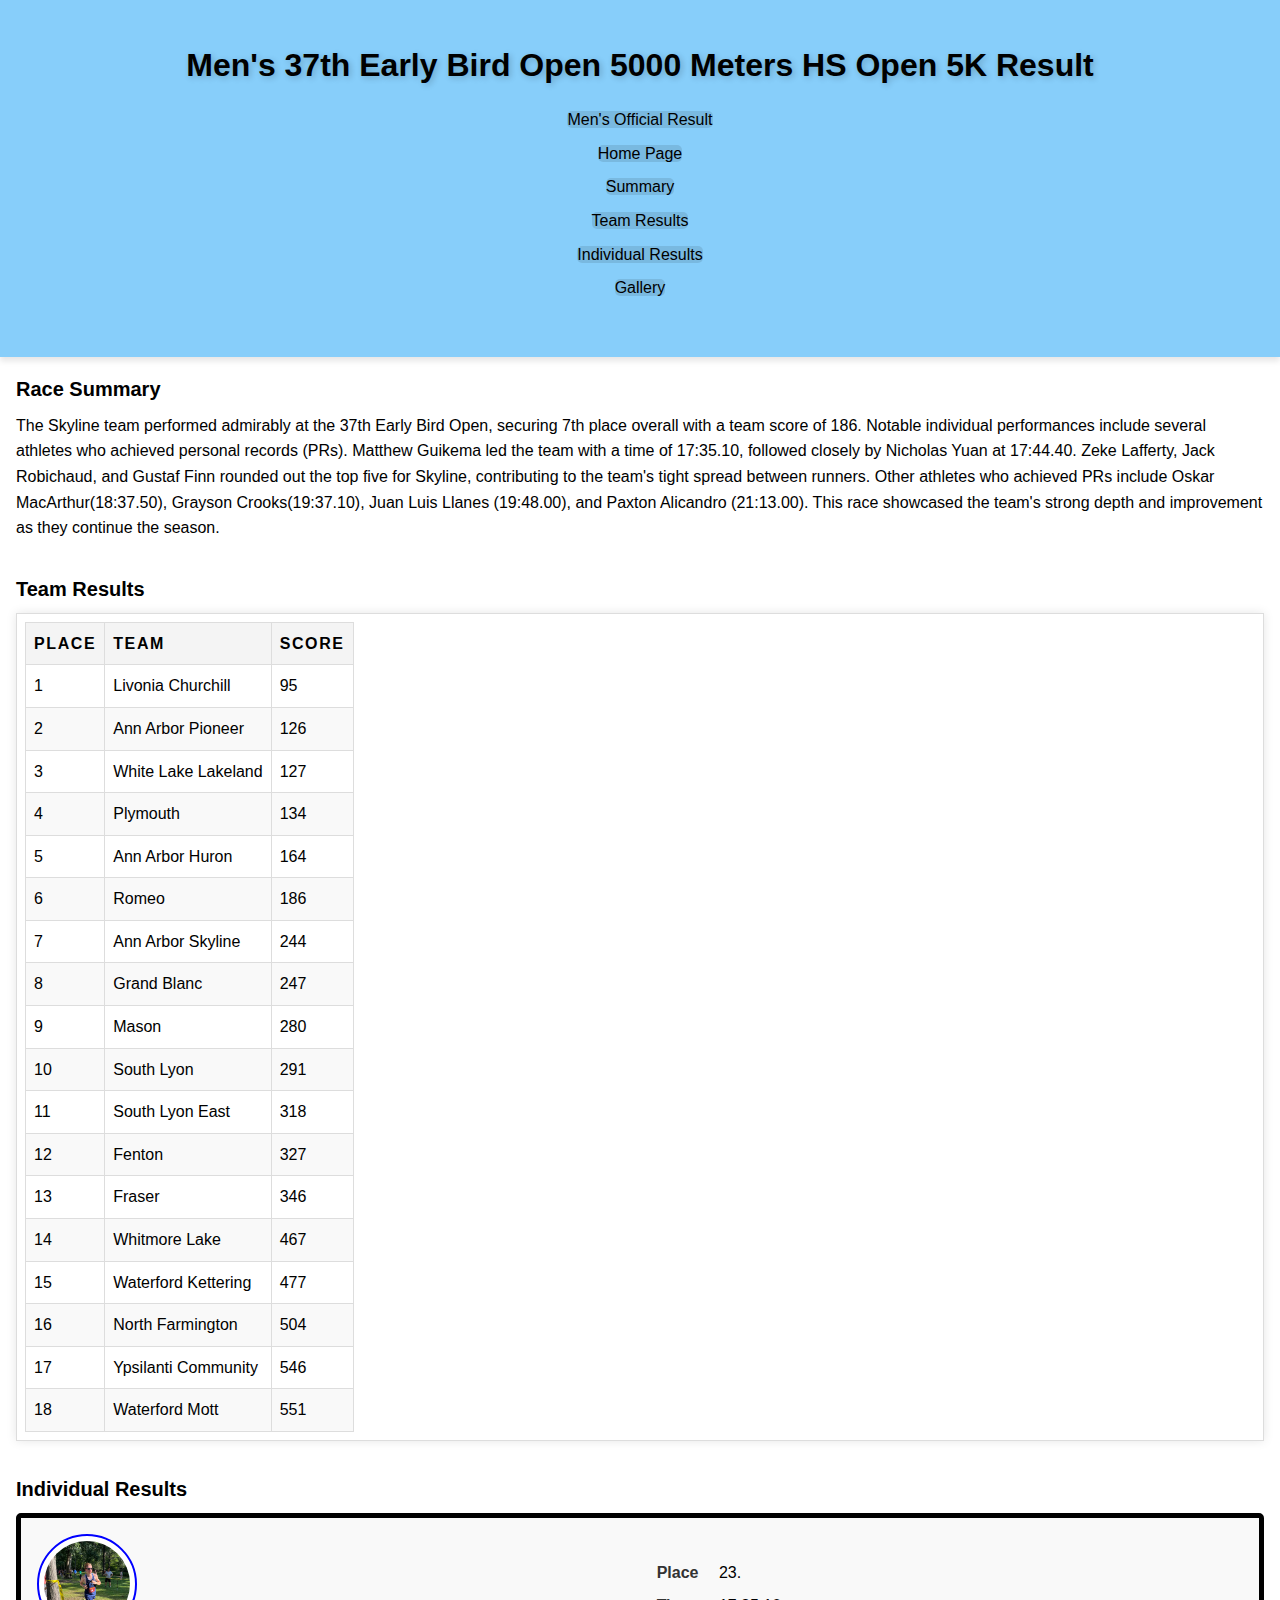
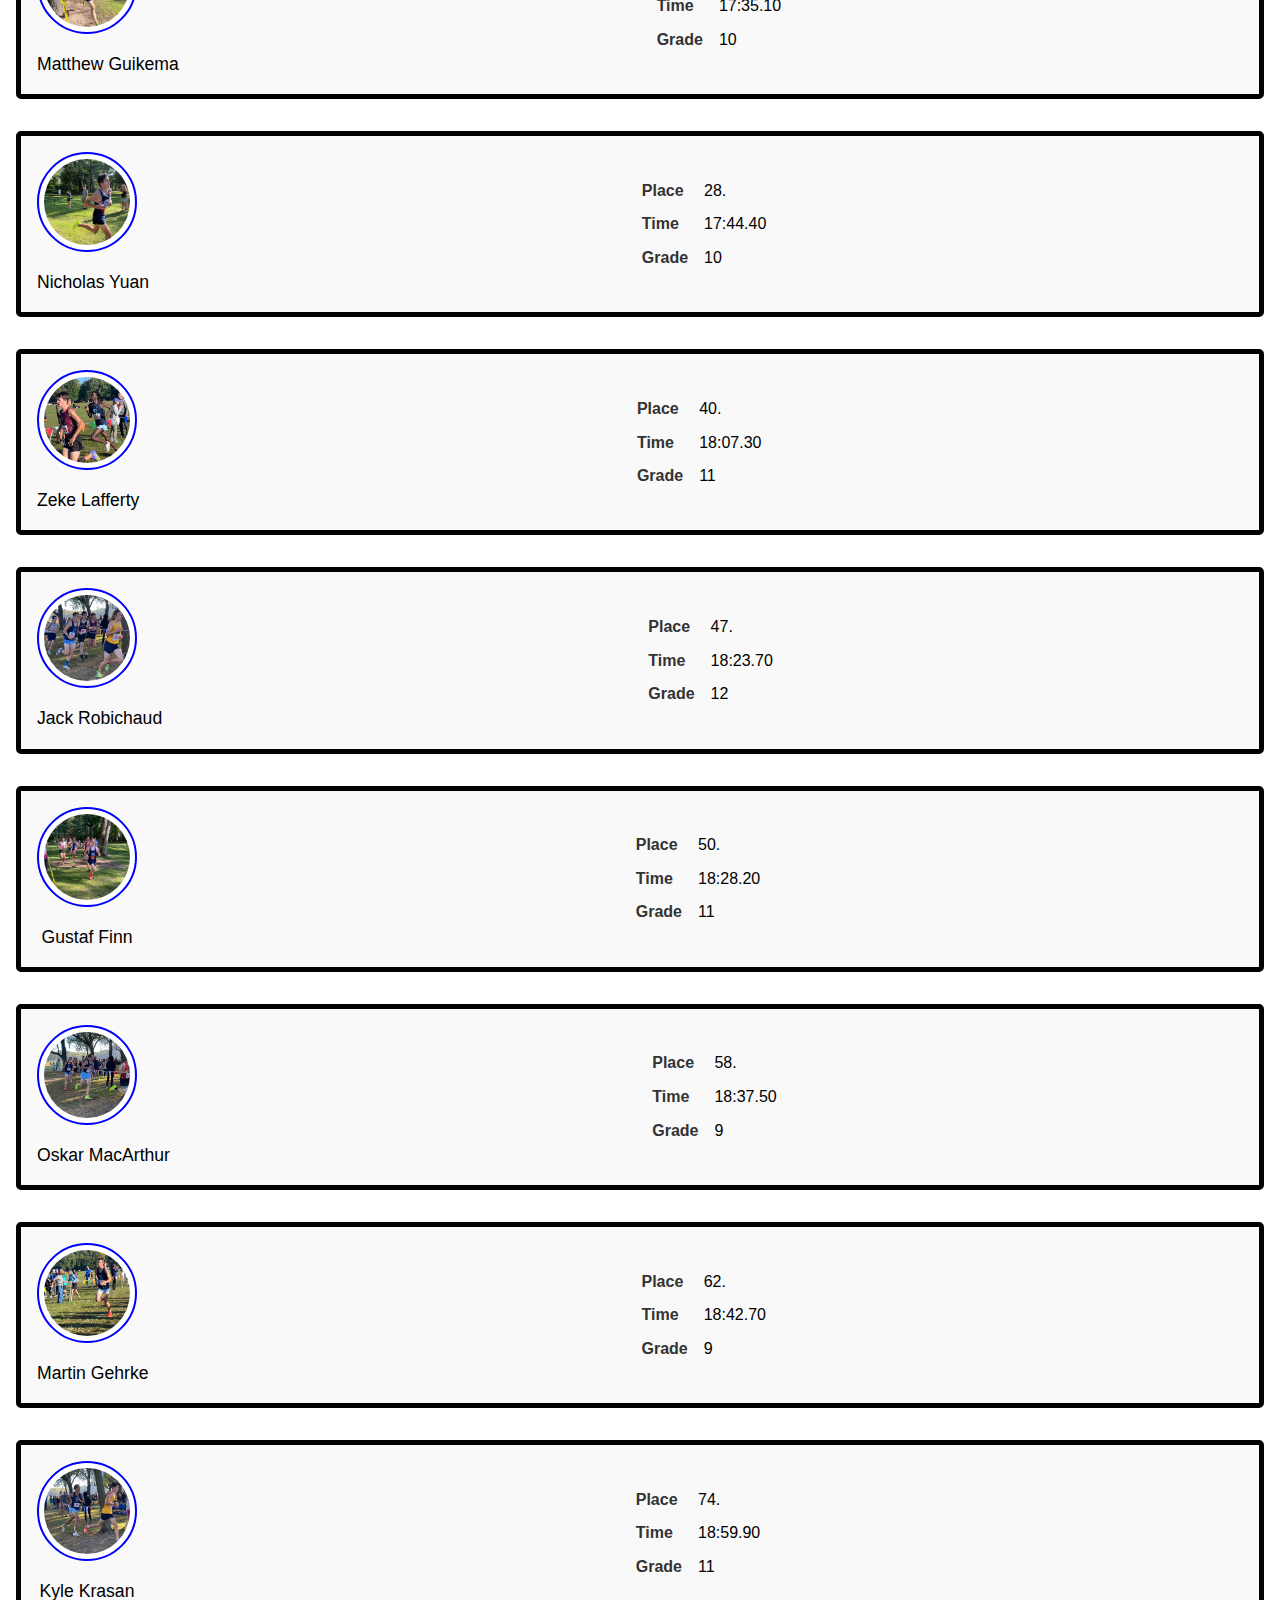
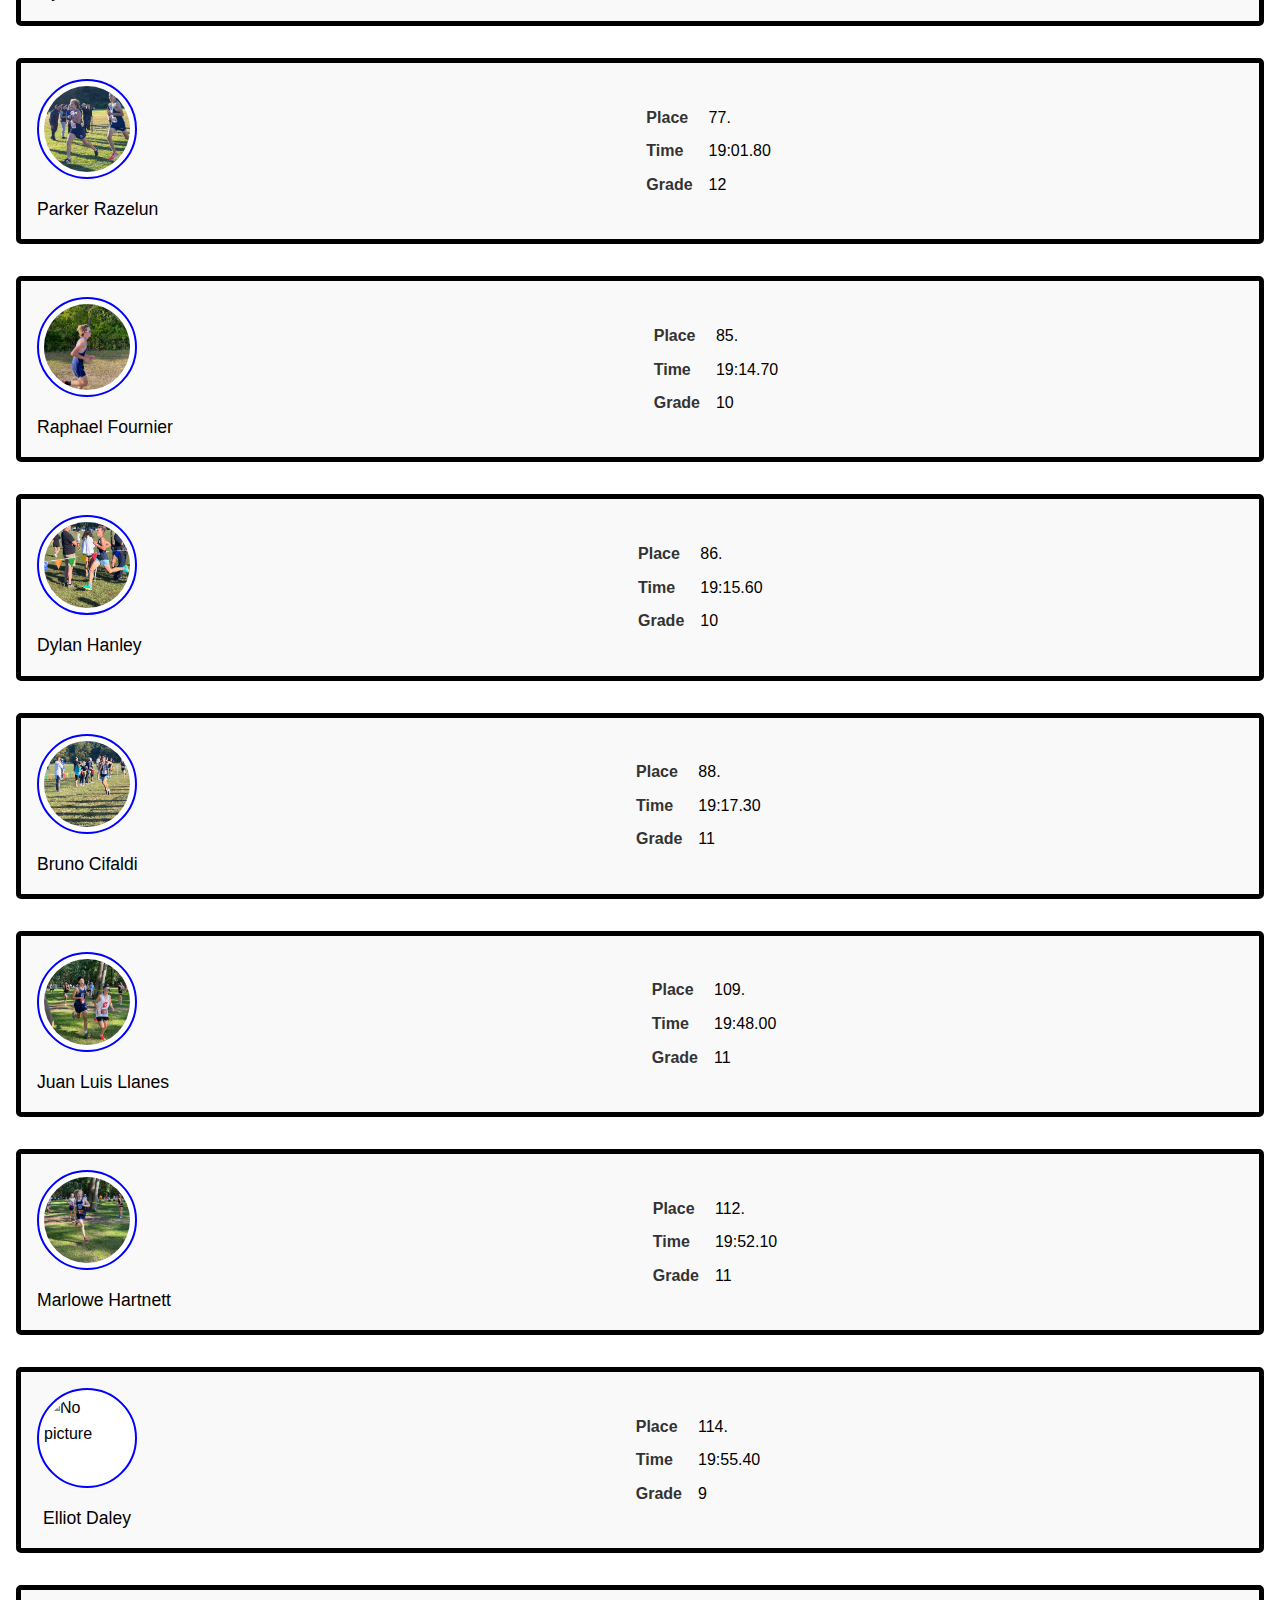
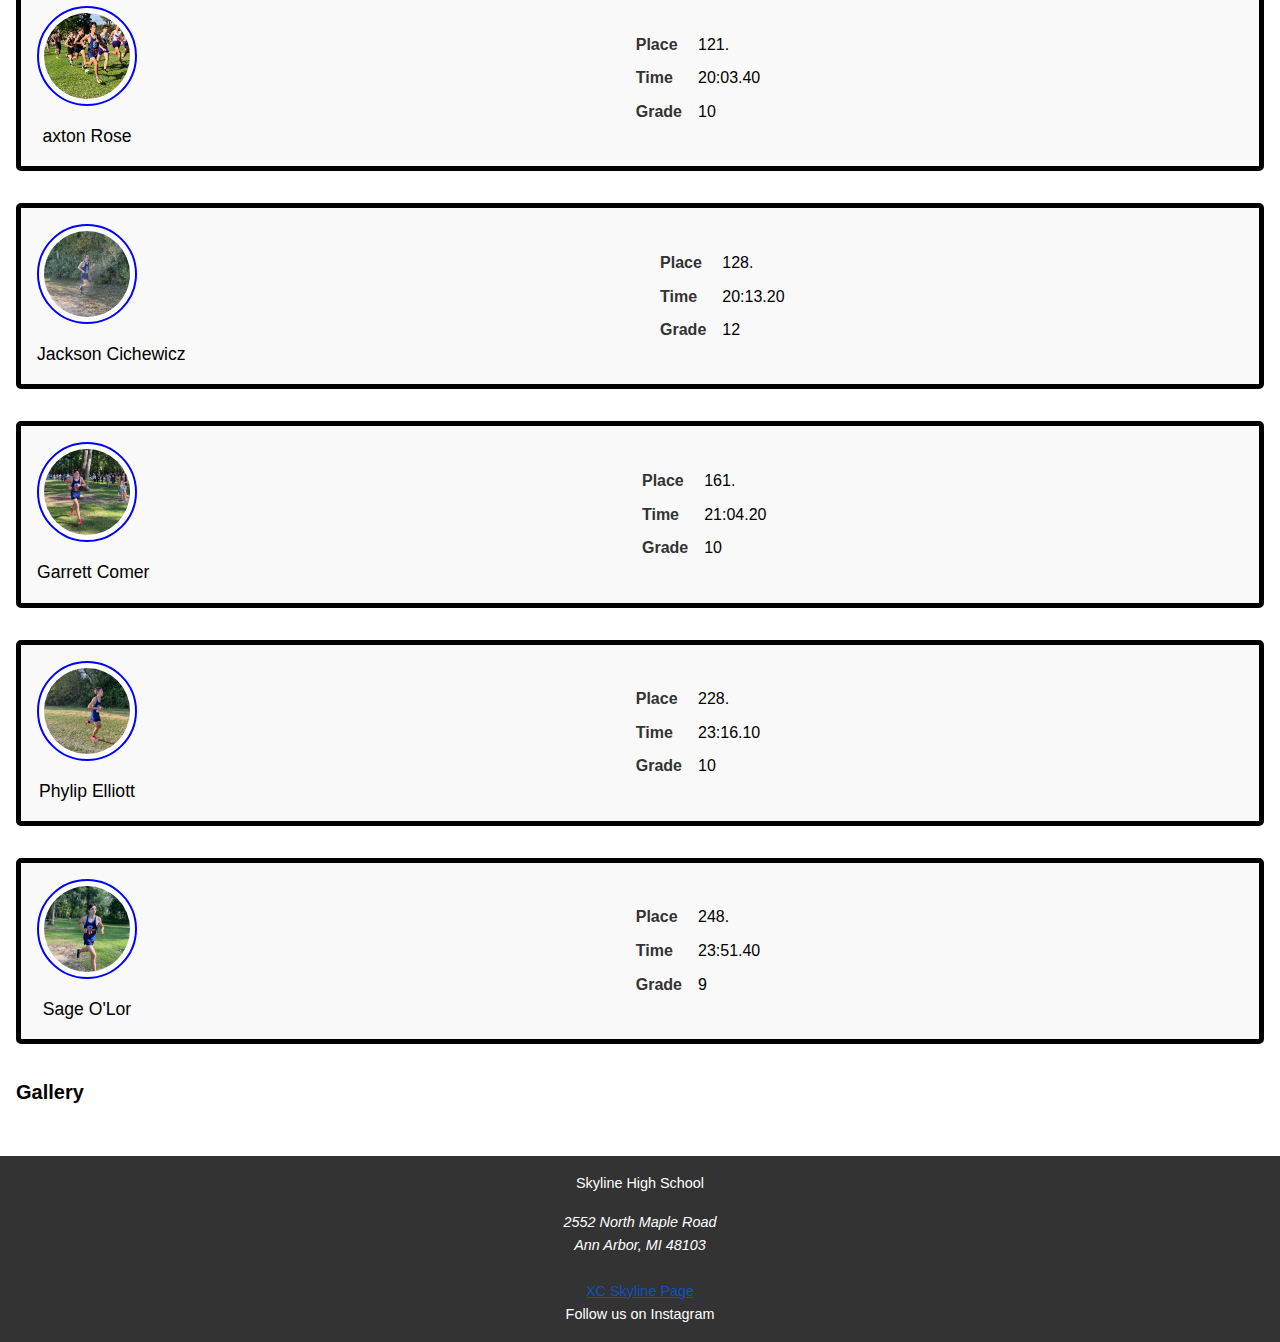
<file: 37th_Early_Bird_Open_Mens_5000_Meters_HS_Open_5K_24.html>
<!DOCTYPE html>
<html lang="en">
<head>
<meta charset="UTF-8">
<meta name="viewport" content="width=device-width, initial-scale=1.0">
<title>37th Early Bird Open Mens 5000 Meters HS Open 5K</title>
<link rel="stylesheet" href="css/reset.css">
<link rel="stylesheet" href="css/style.css">
</head>
   <body>
   <header>
        <h1>Men's 37th Early Bird Open 5000 Meters HS Open 5K Result</h1>
        <nav>
            <ul>
               <li><a href="https://www.athletic.net/CrossCountry/meet/235827/results/943367">Men's Official Result</a></li>
               <li><a href="index.html">Home Page</a></li>
               <li><a href="#summary">Summary</a></li>
               <li><a href="#team-results">Team Results</a></li>
               <li><a href="#individual-results">Individual Results</a></li>
               <li><a href="#gallery">Gallery</a></li>
            </ul>
          </nav>
        </header>
   <main id = "main">
    <section class="summary" id = "summary">
      <h2>Race Summary</h2>
      <p>The Skyline team performed admirably at the 37th Early Bird Open, securing 7th place overall with a team score of 186. Notable individual performances include several athletes who achieved personal records (PRs). Matthew Guikema led the team with a time of <span class="time">17:35.10</span>, followed closely by Nicholas Yuan at <span class="time">17:44.40</span>. Zeke Lafferty, Jack Robichaud, and Gustaf Finn rounded out the top five for Skyline, contributing to the team's tight spread between runners. Other athletes who achieved PRs include Oskar MacArthur(<span class="time">18:37.50</span>), Grayson Crooks(<span class="time">19:37.10</span>), Juan Luis Llanes (<span class="time">19:48.00</span>), and Paxton Alicandro (<span class="time">21:13.00</span>). This race showcased the team's strong depth and improvement as they continue the season.</p>
    </section>
<section id="team-results">

        <h2>Team Results</h2><table>
<tr><th>Place</th><th>Team</th><th>Score</th></tr>
<tr><td>1</td><td>Livonia Churchill</td><td> 95</td></tr>
<tr><td>2</td><td>Ann Arbor Pioneer</td><td> 126</td></tr>
<tr><td>3</td><td>White Lake Lakeland</td><td> 127</td></tr>
<tr><td>4</td><td>Plymouth</td><td> 134</td></tr>
<tr><td>5</td><td>Ann Arbor Huron</td><td> 164</td></tr>
<tr><td>6</td><td>Romeo</td><td> 186</td></tr>
<tr><td>7</td><td>Ann Arbor Skyline</td><td> 244</td></tr>
<tr><td>8</td><td>Grand Blanc</td><td> 247</td></tr>
<tr><td>9</td><td>Mason</td><td> 280</td></tr>
<tr><td>10</td><td>South Lyon</td><td> 291</td></tr>
<tr><td>11</td><td>South Lyon East</td><td> 318</td></tr>
<tr><td>12</td><td>Fenton</td><td> 327</td></tr>
<tr><td>13</td><td>Fraser</td><td> 346</td></tr>
<tr><td>14</td><td>Whitmore Lake</td><td> 467</td></tr>
<tr><td>15</td><td>Waterford Kettering</td><td> 477</td></tr>
<tr><td>16</td><td>North Farmington</td><td> 504</td></tr>
<tr><td>17</td><td>Ypsilanti Community</td><td> 546</td></tr>
<tr><td>18</td><td>Waterford Mott</td><td> 551</td></tr>
</table>
</section>

                    <section id="individual-results">

                    <h2>Individual Results</h2>
<div class="athlete">
<figure> 
    <img src="images/profiles/23349678.JPG" width="200" alt="Profile picture of Matthew Guikema"> 
    <figcaption>Matthew Guikema</figcaption>
</figure>
<dl>
    <dt>Place</dt><dd>23.</dd>
    <dt>Time</dt><dd>17:35.10</dd>
    <dt>Grade</dt><dd>10</dd>
</dl>
</div>

<div class="athlete">
<figure> 
    <img src="images/profiles/21615273.jpg" width="200" alt="Profile picture of Nicholas Yuan"> 
    <figcaption>Nicholas Yuan</figcaption>
</figure>
<dl>
    <dt>Place</dt><dd>28.</dd>
    <dt>Time</dt><dd>17:44.40</dd>
    <dt>Grade</dt><dd>10</dd>
</dl>
</div>

<div class="athlete">
<figure> 
    <img src="images/profiles/21142917.jpg" width="200" alt="Profile picture of Zeke Lafferty"> 
    <figcaption>Zeke Lafferty</figcaption>
</figure>
<dl>
    <dt>Place</dt><dd>40.</dd>
    <dt>Time</dt><dd>18:07.30</dd>
    <dt>Grade</dt><dd>11</dd>
</dl>
</div>

<div class="athlete">
<figure> 
    <img src="images/profiles/18820279.jpg" width="200" alt="Profile picture of Jack Robichaud"> 
    <figcaption>Jack Robichaud</figcaption>
</figure>
<dl>
    <dt>Place</dt><dd>47.</dd>
    <dt>Time</dt><dd>18:23.70</dd>
    <dt>Grade</dt><dd>12</dd>
</dl>
</div>

<div class="athlete">
<figure> 
    <img src="images/profiles/21147171.jpg" width="200" alt="Profile picture of Gustaf Finn"> 
    <figcaption>Gustaf Finn</figcaption>
</figure>
<dl>
    <dt>Place</dt><dd>50.</dd>
    <dt>Time</dt><dd>18:28.20</dd>
    <dt>Grade</dt><dd>11</dd>
</dl>
</div>

<div class="athlete">
<figure> 
    <img src="images/profiles/23349698.jpg" width="200" alt="Profile picture of Oskar MacArthur"> 
    <figcaption>Oskar MacArthur</figcaption>
</figure>
<dl>
    <dt>Place</dt><dd>58.</dd>
    <dt>Time</dt><dd>18:37.50</dd>
    <dt>Grade</dt><dd>9</dd>
</dl>
</div>

<div class="athlete">
<figure> 
    <img src="images/profiles/19203161.jpg" width="200" alt="Profile picture of Martin Gehrke"> 
    <figcaption>Martin Gehrke</figcaption>
</figure>
<dl>
    <dt>Place</dt><dd>62.</dd>
    <dt>Time</dt><dd>18:42.70</dd>
    <dt>Grade</dt><dd>9</dd>
</dl>
</div>

<div class="athlete">
<figure> 
    <img src="images/profiles/21245954.jpg" width="200" alt="Profile picture of Kyle Krasan"> 
    <figcaption>Kyle Krasan</figcaption>
</figure>
<dl>
    <dt>Place</dt><dd>74.</dd>
    <dt>Time</dt><dd>18:59.90</dd>
    <dt>Grade</dt><dd>11</dd>
</dl>
</div>

<div class="athlete">
<figure> 
    <img src="images/profiles/18820257.jpg" width="200" alt="Profile picture of Parker Razelun"> 
    <figcaption>Parker Razelun</figcaption>
</figure>
<dl>
    <dt>Place</dt><dd>77.</dd>
    <dt>Time</dt><dd>19:01.80</dd>
    <dt>Grade</dt><dd>12</dd>
</dl>
</div>

<div class="athlete">
<figure> 
    <img src="images/profiles/23564875.jpg" width="200" alt="Profile picture of Raphael Fournier"> 
    <figcaption>Raphael Fournier</figcaption>
</figure>
<dl>
    <dt>Place</dt><dd>85.</dd>
    <dt>Time</dt><dd>19:14.70</dd>
    <dt>Grade</dt><dd>10</dd>
</dl>
</div>

<div class="athlete">
<figure> 
    <img src="images/profiles/23349680.jpg" width="200" alt="Profile picture of Dylan Hanley"> 
    <figcaption>Dylan Hanley</figcaption>
</figure>
<dl>
    <dt>Place</dt><dd>86.</dd>
    <dt>Time</dt><dd>19:15.60</dd>
    <dt>Grade</dt><dd>10</dd>
</dl>
</div>

<div class="athlete">
<figure> 
    <img src="images/profiles/21147176.jpg" width="200" alt="Profile picture of Bruno Cifaldi"> 
    <figcaption>Bruno Cifaldi</figcaption>
</figure>
<dl>
    <dt>Place</dt><dd>88.</dd>
    <dt>Time</dt><dd>19:17.30</dd>
    <dt>Grade</dt><dd>11</dd>
</dl>
</div>

<div class="athlete">
<figure> 
    <img src="images/profiles/23564880.jpg" width="200" alt="Profile picture of Juan Luis Llanes"> 
    <figcaption>Juan Luis Llanes</figcaption>
</figure>
<dl>
    <dt>Place</dt><dd>109.</dd>
    <dt>Time</dt><dd>19:48.00</dd>
    <dt>Grade</dt><dd>11</dd>
</dl>
</div>

<div class="athlete">
<figure> 
    <img src="images/profiles/21147174.jpg" width="200" alt="Profile picture of Marlowe Hartnett">
    <figcaption>Marlowe Hartnett</figcaption>
</figure>
<dl>
    <dt>Place</dt><dd>112.</dd>
    <dt>Time</dt><dd>19:52.10</dd>
    <dt>Grade</dt><dd>11</dd>
</dl>
</div>

<div class="athlete">
<figure> 
    <img alt="No picture"> 
    <figcaption>Elliot Daley</figcaption>
</figure>
<dl>
    <dt>Place</dt><dd>114.</dd>
    <dt>Time</dt><dd>19:55.40</dd>
    <dt>Grade</dt><dd>9</dd>
</dl>
</div>

<div class="athlete">
<figure> 
    <img src="images/profiles/23349712.jpg" width="200" alt="Profile picture of Paxton Rose"> 
    <figcaption>axton Rose</figcaption>
</figure>
<dl>
    <dt>Place</dt><dd>121.</dd>
    <dt>Time</dt><dd>20:03.40</dd>
    <dt>Grade</dt><dd>10</dd>
</dl>
</div>

<div class="athlete">
<figure> 
    <img src="images/profiles/26322046.jpg" width="200" alt="Profile picture of Jackson Cichewicz"> 
    <figcaption>Jackson Cichewicz</figcaption>
</figure>
<dl>
    <dt>Place</dt><dd>128.</dd>
    <dt>Time</dt><dd>20:13.20</dd>
    <dt>Grade</dt><dd>12</dd>
</dl>
</div>

<div class="athlete">
<figure> 
    <img src="images/profiles/21615274.jpg" width="200" alt="Profile picture of Garrett Comer"> 
    <figcaption>Garrett Comer</figcaption>
</figure>
<dl>
    <dt>Place</dt><dd>161.</dd>
    <dt>Time</dt><dd>21:04.20</dd>
    <dt>Grade</dt><dd>10</dd>
</dl>
</div>

<div class="athlete">
<figure> 
    <img src="images/profiles/23636797.jpg" width="200" alt="Profile picture of Phylip Elliott"> 
    <figcaption>Phylip Elliott</figcaption>
</figure>
<dl>
    <dt>Place</dt><dd>228.</dd>
    <dt>Time</dt><dd>23:16.10</dd>
    <dt>Grade</dt><dd>10</dd>
</dl>
</div>

<div class="athlete">
<figure> 
    <img src="images/profiles/26322021.jpg" width="200" alt="Profile picture of Sage O'Lor"> 
    <figcaption>Sage O'Lor</figcaption>
</figure>
<dl>
    <dt>Place</dt><dd>248.</dd>
    <dt>Time</dt><dd>23:51.40</dd>
    <dt>Grade</dt><dd>9</dd>
</dl>
</div>
</section>

        <section id = "gallery">
        <h2>Gallery</h2>
        
   </section>
   </main>   
   <footer>
                     <p>
                     Skyline High School<br>
                     <address>
                     2552 North Maple Road<br>
                     Ann Arbor, MI 48103<br><br>
                    </address>
                     <a href = "https://sites.google.com/aaps.k12.mi.us/skylinecrosscountry2021/home">XC Skyline Page</a><br>
                    Follow us on Instagram <a href = "https://www.instagram.com/a2skylinexc/" aria-label="Instagram"><i class="fa-brands fa-instagram"></i>  </a> 


                     </footer>
        </body>
</html>
</file>
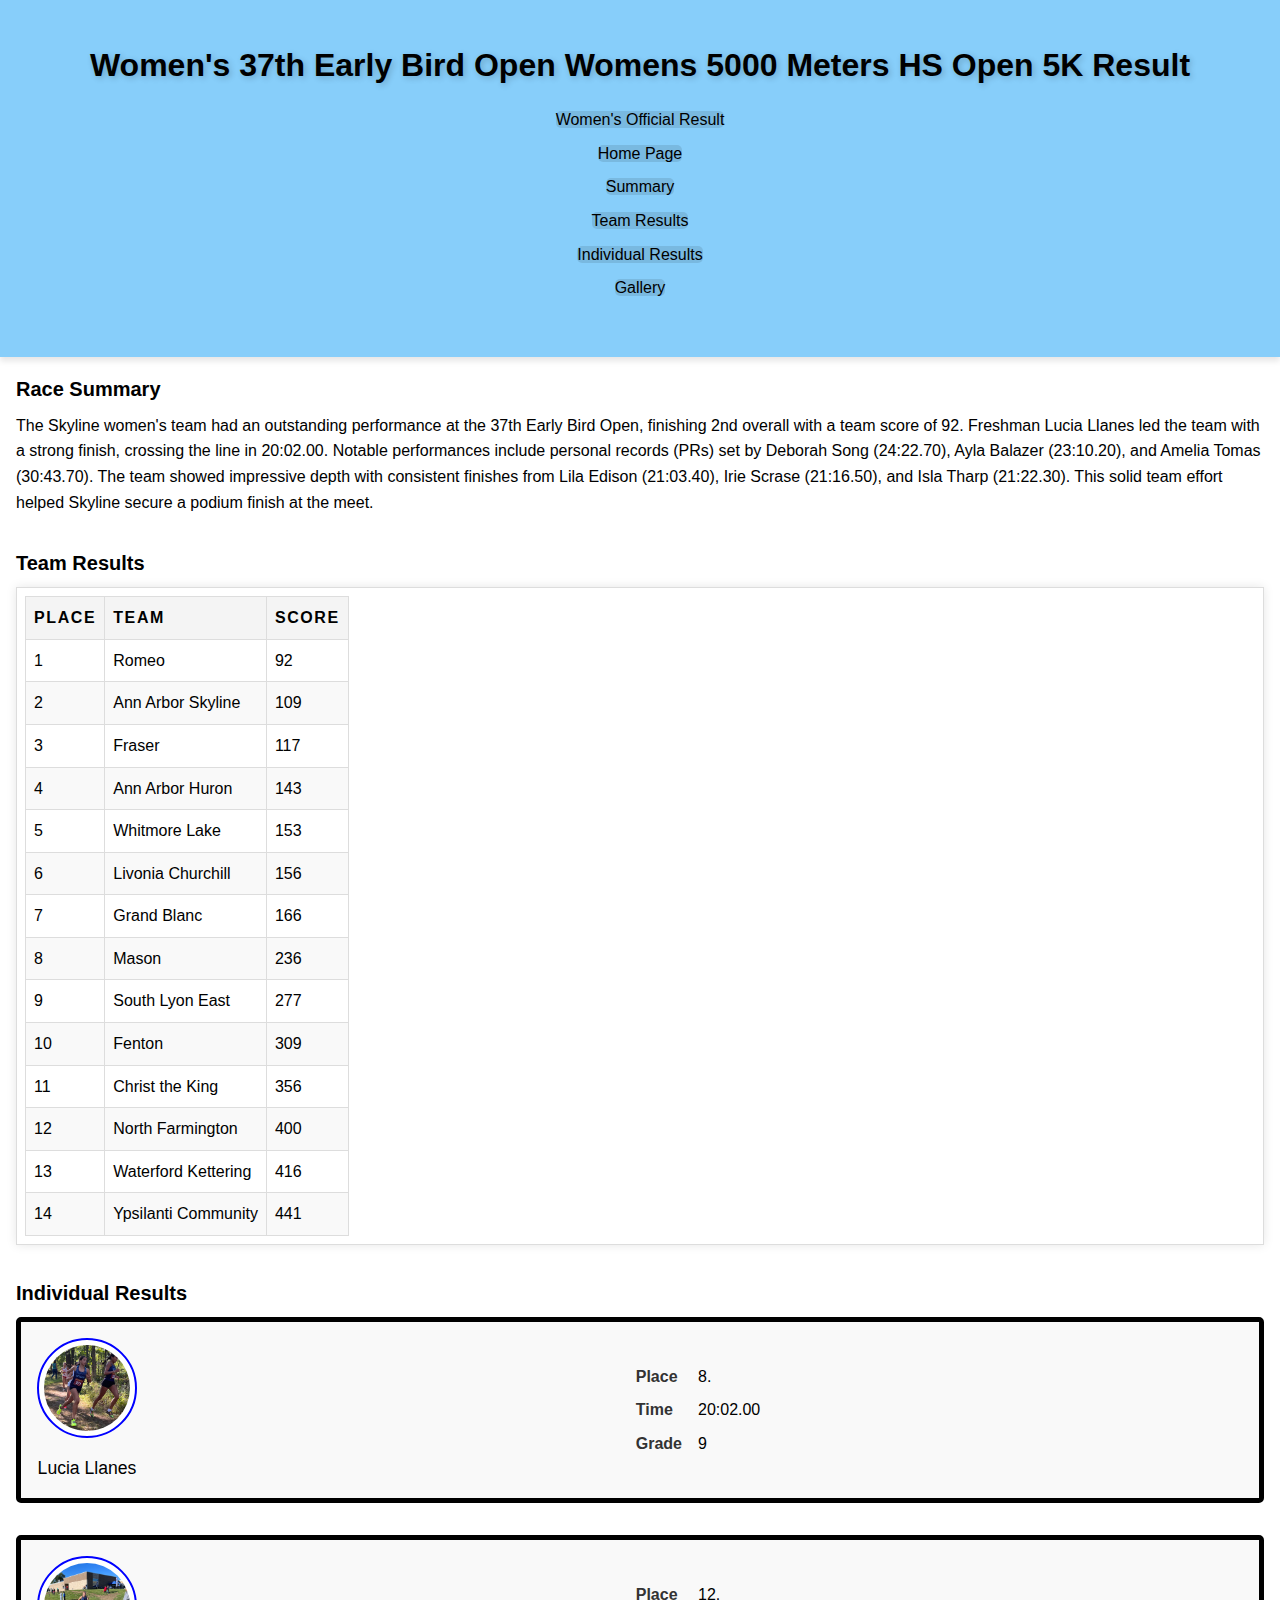
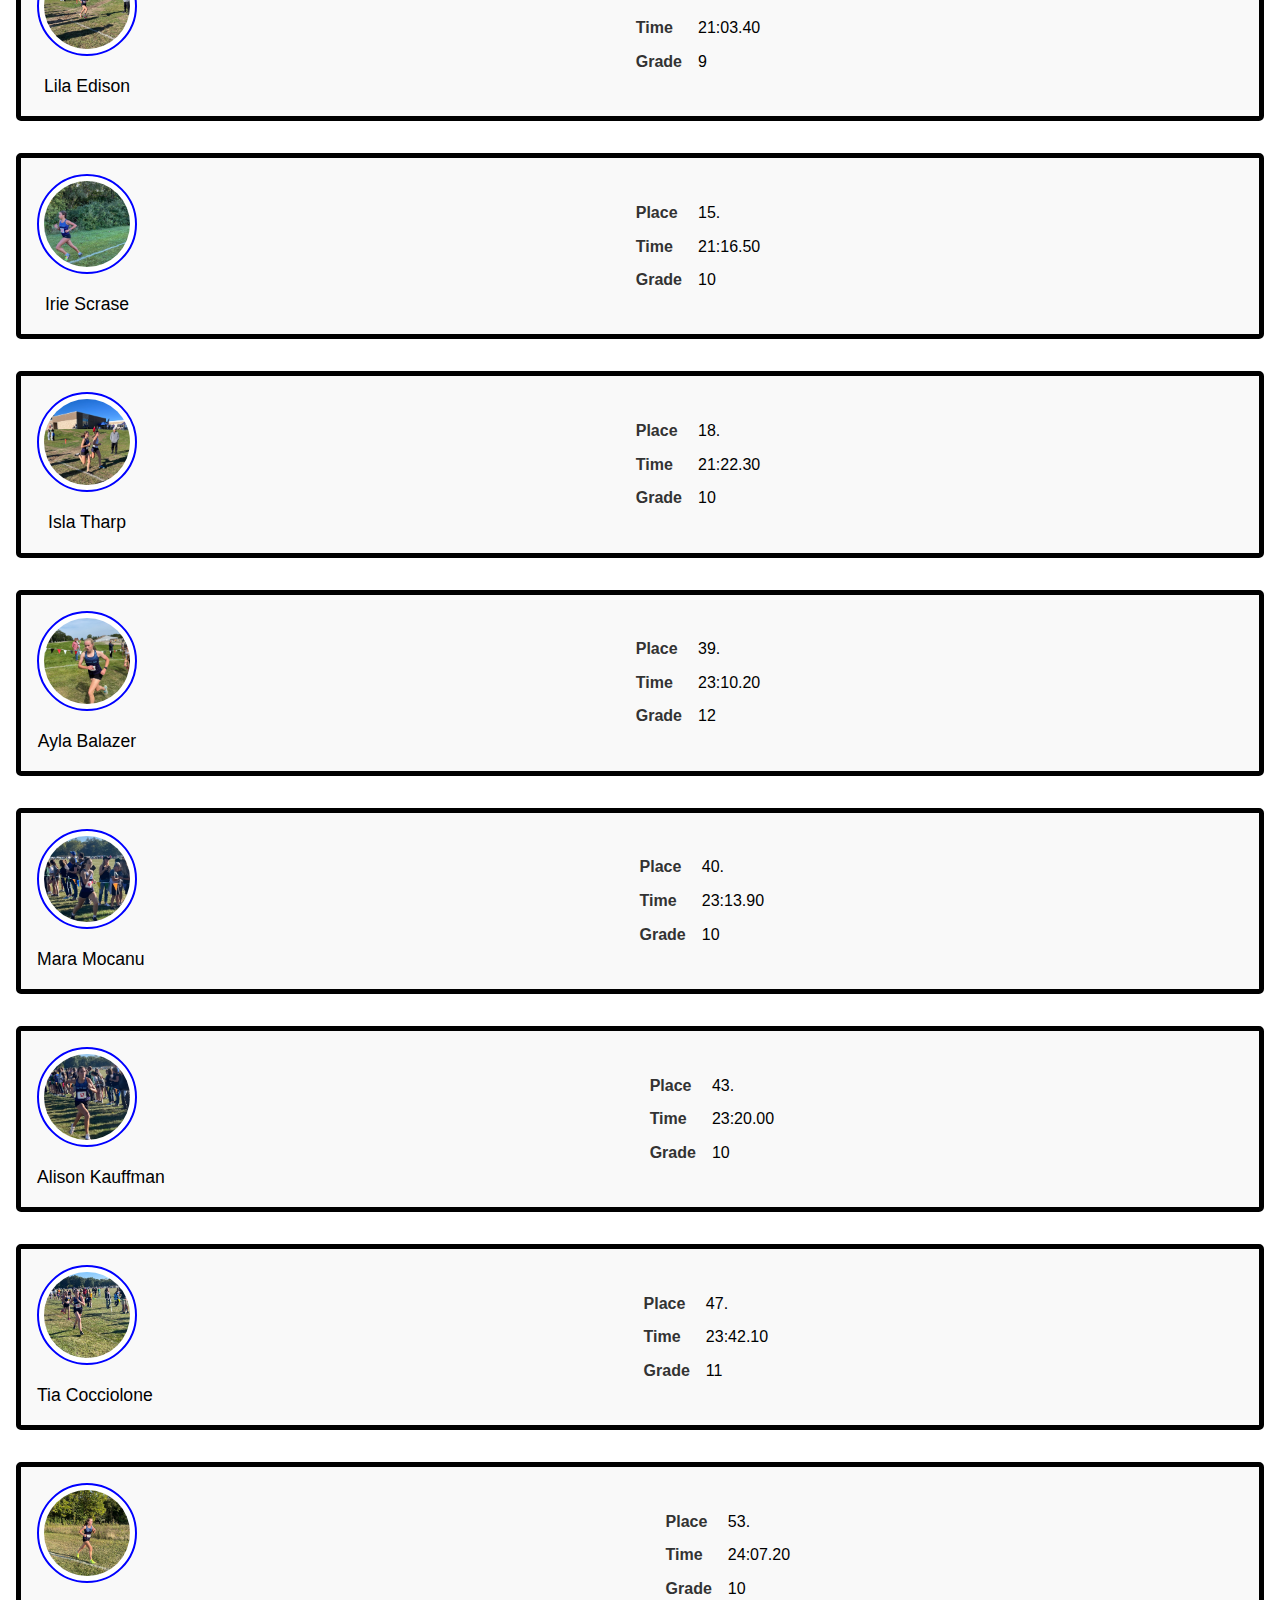
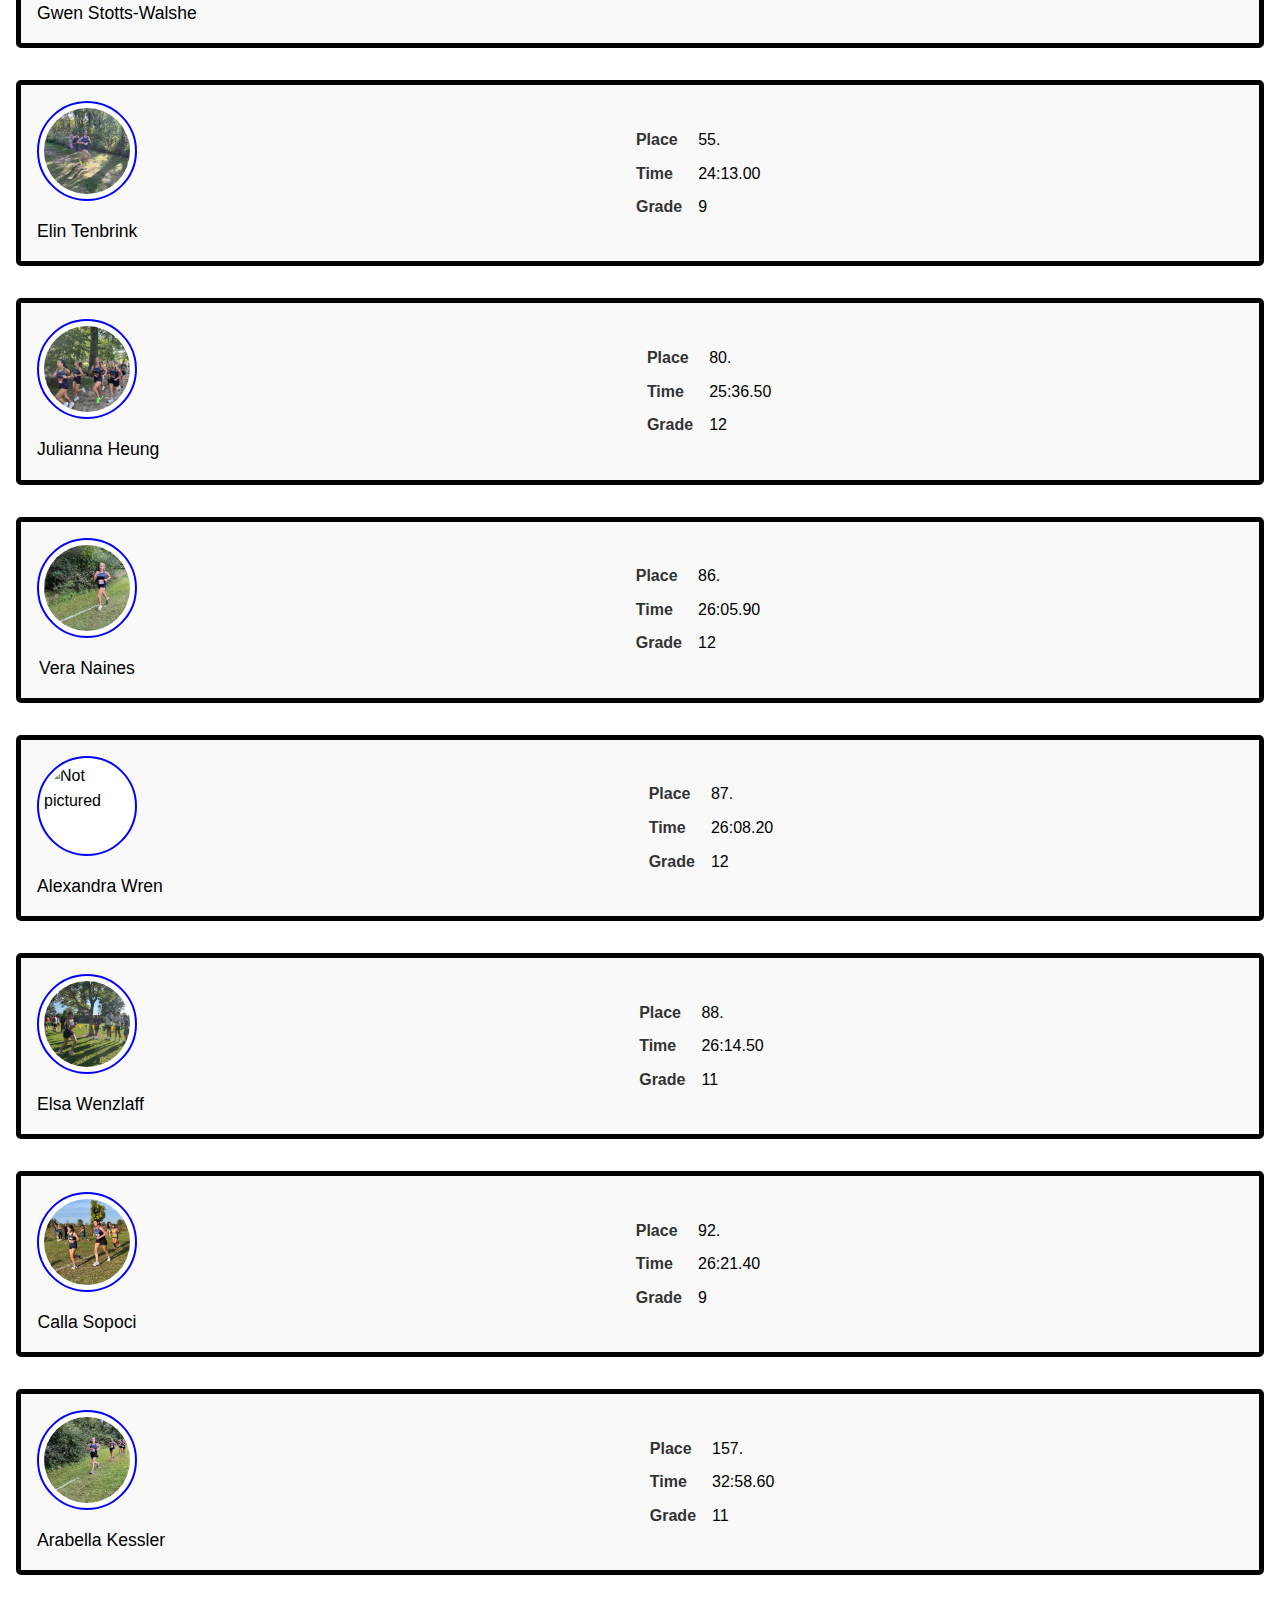
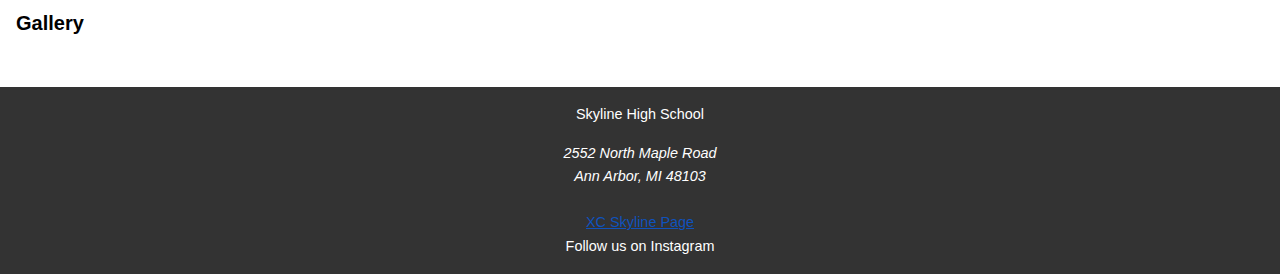
<file: 37th_Early_Bird_Open_Womens_5000_Meters_HS_Open_5K_24.html>
<!DOCTYPE html>
<html lang="en">
<head>
<meta charset="UTF-8">
<meta name="viewport" content="width=device-width, initial-scale=1.0">
<title>37th Early Bird Open Womens 5000 Meters HS Open 5K</title>
<link rel="stylesheet" href="css/reset.css">
<link rel="stylesheet" href="css/style.css">
</head>
   <body>
   
   <header>
        <h1>Women's 37th Early Bird Open Womens 5000 Meters HS Open 5K Result</h1>
        <nav>
            <ul>
               <li><a href="https://www.athletic.net/CrossCountry/meet/235827/results/943368">Women's Official Result</a></li>
               <li><a href="index.html">Home Page</a></li>
               <li><a href="#summary">Summary</a></li>
               <li><a href="#team-results">Team Results</a></li>
               <li><a href="#individual-results">Individual Results</a></li>
               <li><a href="#gallery">Gallery</a></li>
            </ul>
          </nav>
</header>
   <main id = "main">
    <section class="summary" id = "summary">
      <h2>Race Summary</h2>
      <p>The Skyline women's team had an outstanding performance at the 37th Early Bird Open, finishing 2nd overall with a team score of 92. Freshman Lucia Llanes led the team with a strong finish, crossing the line in <span class="time">20:02.00</span>. Notable performances include personal records (PRs) set by Deborah Song (<span class="time">24:22.70</span>), Ayla Balazer (<span class="time">23:10.20</span>), and Amelia Tomas (<span class="time">30:43.70</span>). The team showed impressive depth with consistent finishes from Lila Edison (<span class="time">21:03.40</span>), Irie Scrase (<span class="time">21:16.50</span>), and Isla Tharp (<span class="time">21:22.30</span>). This solid team effort helped Skyline secure a podium finish at the meet.</p>
    </section>
<section id="team-results">

        <h2>Team Results</h2><table>
<tr><th>Place</th><th>Team</th><th>Score</th></tr>
<tr><td>1</td><td>Romeo</td><td> 92</td></tr>
<tr><td>2</td><td>Ann Arbor Skyline</td><td> 109</td></tr>
<tr><td>3</td><td>Fraser</td><td> 117</td></tr>
<tr><td>4</td><td>Ann Arbor Huron</td><td> 143</td></tr>
<tr><td>5</td><td>Whitmore Lake</td><td> 153</td></tr>
<tr><td>6</td><td>Livonia Churchill</td><td> 156</td></tr>
<tr><td>7</td><td>Grand Blanc</td><td> 166</td></tr>
<tr><td>8</td><td>Mason</td><td> 236</td></tr>
<tr><td>9</td><td>South Lyon East</td><td> 277</td></tr>
<tr><td>10</td><td>Fenton</td><td> 309</td></tr>
<tr><td>11</td><td>Christ the King</td><td> 356</td></tr>
<tr><td>12</td><td>North Farmington</td><td> 400</td></tr>
<tr><td>13</td><td>Waterford Kettering</td><td> 416</td></tr>
<tr><td>14</td><td>Ypsilanti Community</td><td> 441</td></tr>
</table>
</section>

                    <section id="individual-results">

                    <h2>Individual Results</h2>
<div class="athlete">
<figure> 
    <img src="images/profiles/26328690.jpg" width="200" alt="Profile picture of Lucia Llanes"> 
    <figcaption>Lucia Llanes</figcaption>
</figure>
<dl>
    <dt>Place</dt><dd>8.</dd>
    <dt>Time</dt><dd>20:02.00</dd>
    <dt>Grade</dt><dd>9</dd>
</dl>
</div>

<div class="athlete">
<figure> 
    <img src="images/profiles/23349671.jpg" width="200" alt="Profile picture of Lila Edison"> 
    <figcaption>Lila Edison</figcaption>
</figure>
<dl>
    <dt>Place</dt><dd>12.</dd>
    <dt>Time</dt><dd>21:03.40</dd>
    <dt>Grade</dt><dd>9</dd>
</dl>
</div>

<div class="athlete">
<figure> 
    <img src="images/profiles/23564884.jpg" width="200" alt="Profile picture of Irie Scrase"> 
    <figcaption>Irie Scrase</figcaption>
</figure>
<dl>
    <dt>Place</dt><dd>15.</dd>
    <dt>Time</dt><dd>21:16.50</dd>
    <dt>Grade</dt><dd>10</dd>
</dl>
</div>

<div class="athlete">
<figure> 
    <img src="images/profiles/23349719.jpg" width="200" alt="Profile picture of Isla Tharp"> 
    <figcaption>Isla Tharp</figcaption>
</figure>
<dl>
    <dt>Place</dt><dd>18.</dd>
    <dt>Time</dt><dd>21:22.30</dd>
    <dt>Grade</dt><dd>10</dd>
</dl>
</div>

<div class="athlete">
<figure> 
    <img src="images/profiles/19352189.jpg" width="200" alt="Profile picture of Ayla Balazer"> 
    <figcaption>Ayla Balazer</figcaption>
</figure>
<dl>
    <dt>Place</dt><dd>39.</dd>
    <dt>Time</dt><dd>23:10.20</dd>
    <dt>Grade</dt><dd>12</dd>
</dl>
</div>

<div class="athlete">
<figure> 
    <img src="images/profiles/23687883.jpg" width="200" alt="Profile picture of Mara Mocanu"> 
    <figcaption>Mara Mocanu</figcaption>
</figure>
<dl>
    <dt>Place</dt><dd>40.</dd>
    <dt>Time</dt><dd>23:13.90</dd>
    <dt>Grade</dt><dd>10</dd>
</dl>
</div>

<div class="athlete">
<figure> 
    <img src="images/profiles/23564882.jpg" width="200" alt="Profile picture of Alison Kauffman"> 
    <figcaption>Alison Kauffman</figcaption>
</figure>
<dl>
    <dt>Place</dt><dd>43.</dd>
    <dt>Time</dt><dd>23:20.00</dd>
    <dt>Grade</dt><dd>10</dd>
</dl>
</div>

<div class="athlete">
<figure> 
    <img src="images/profiles/22520342.jpg" width="200" alt="Profile picture of Tia Cocciolone"> 
    <figcaption>Tia Cocciolone</figcaption>
</figure>
<dl>
    <dt>Place</dt><dd>47.</dd>
    <dt>Time</dt><dd>23:42.10</dd>
    <dt>Grade</dt><dd>11</dd>
</dl>
</div>

<div class="athlete">
<figure> 
    <img src="images/profiles/24802677.jpg" width="200" alt="Profile picture of Gwen Stotts-Walshe"> 
    <figcaption>Gwen Stotts-Walshe</figcaption>
</figure>
<dl>
    <dt>Place</dt><dd>53.</dd>
    <dt>Time</dt><dd>24:07.20</dd>
    <dt>Grade</dt><dd>10</dd>
</dl>
</div>

<div class="athlete">
<figure> 
    <img src="images/profiles/23349718.jpg" width="200" alt="Profile picture of Elin Tenbrink"> 
    <figcaption>Elin Tenbrink</figcaption>
</figure>
<dl>
    <dt>Place</dt><dd>55.</dd>
    <dt>Time</dt><dd>24:13.00</dd>
    <dt>Grade</dt><dd>9</dd>
</dl>
</div>

<div class="athlete">
<figure> 
    <img src="images/profiles/23687880.jpg" width="200" alt="Profile picture of Julianna Heung"> 
    <figcaption>Julianna Heung</figcaption>
</figure>
<dl>
    <dt>Place</dt><dd>80.</dd>
    <dt>Time</dt><dd>25:36.50</dd>
    <dt>Grade</dt><dd>12</dd>
</dl>
</div>

<div class="athlete">
<figure> 
    <img src="images/profiles/18895017.jpg" width="200" alt="Profile picture of Vera Naines"> 
    <figcaption>Vera Naines</figcaption>
</figure>
<dl>
    <dt>Place</dt><dd>86.</dd>
    <dt>Time</dt><dd>26:05.90</dd>
    <dt>Grade</dt><dd>12</dd>
</dl>
</div>

<div class="athlete">
<figure> 
    <img width="200" alt="Not pictured"> 
    <figcaption>Alexandra Wren</figcaption>
</figure>
<dl>
    <dt>Place</dt><dd>87.</dd>
    <dt>Time</dt><dd>26:08.20</dd>
    <dt>Grade</dt><dd>12</dd>
</dl>
</div>

<div class="athlete">
<figure> 
    <img src="images/profiles/22520388.jpg" width="200" alt="Profile picture of Elsa Wenzlaff"> 
    <figcaption>Elsa Wenzlaff</figcaption>
</figure>
<dl>
    <dt>Place</dt><dd>88.</dd>
    <dt>Time</dt><dd>26:14.50</dd>
    <dt>Grade</dt><dd>11</dd>
</dl>
</div>

<div class="athlete">
<figure> 
    <img src="images/profiles/26328689.jpg" width="200" alt="Profile picture of Calla Sopoci"> 
    <figcaption>Calla Sopoci</figcaption>
</figure>
<dl>
    <dt>Place</dt><dd>92.</dd>
    <dt>Time</dt><dd>26:21.40</dd>
    <dt>Grade</dt><dd>9</dd>
</dl>
</div>

<div class="athlete">
<figure> 
    <img src="images/profiles/23564883.jpg" width="200" alt="Profile picture of Arabella Kessler"> 
    <figcaption>Arabella Kessler</figcaption>
</figure>
<dl>
    <dt>Place</dt><dd>157.</dd>
    <dt>Time</dt><dd>32:58.60</dd>
    <dt>Grade</dt><dd>11</dd>
</dl>
</div>
</section>

        <section id = "gallery">
        <h2>Gallery</h2>
        
   </section>
   </main>   
   <footer>
                     <p>
                     Skyline High School<br>
                     <address>
                     2552 North Maple Road<br>
                     Ann Arbor, MI 48103<br><br>
                    </address>
                     <a href = "https://sites.google.com/aaps.k12.mi.us/skylinecrosscountry2021/home">XC Skyline Page</a><br>
                    Follow us on Instagram <a href = "https://www.instagram.com/a2skylinexc/" aria-label="Instagram"><i class="fa-brands fa-instagram"></i>  </a> 


                     </footer>
        </body>
</html>
</file>
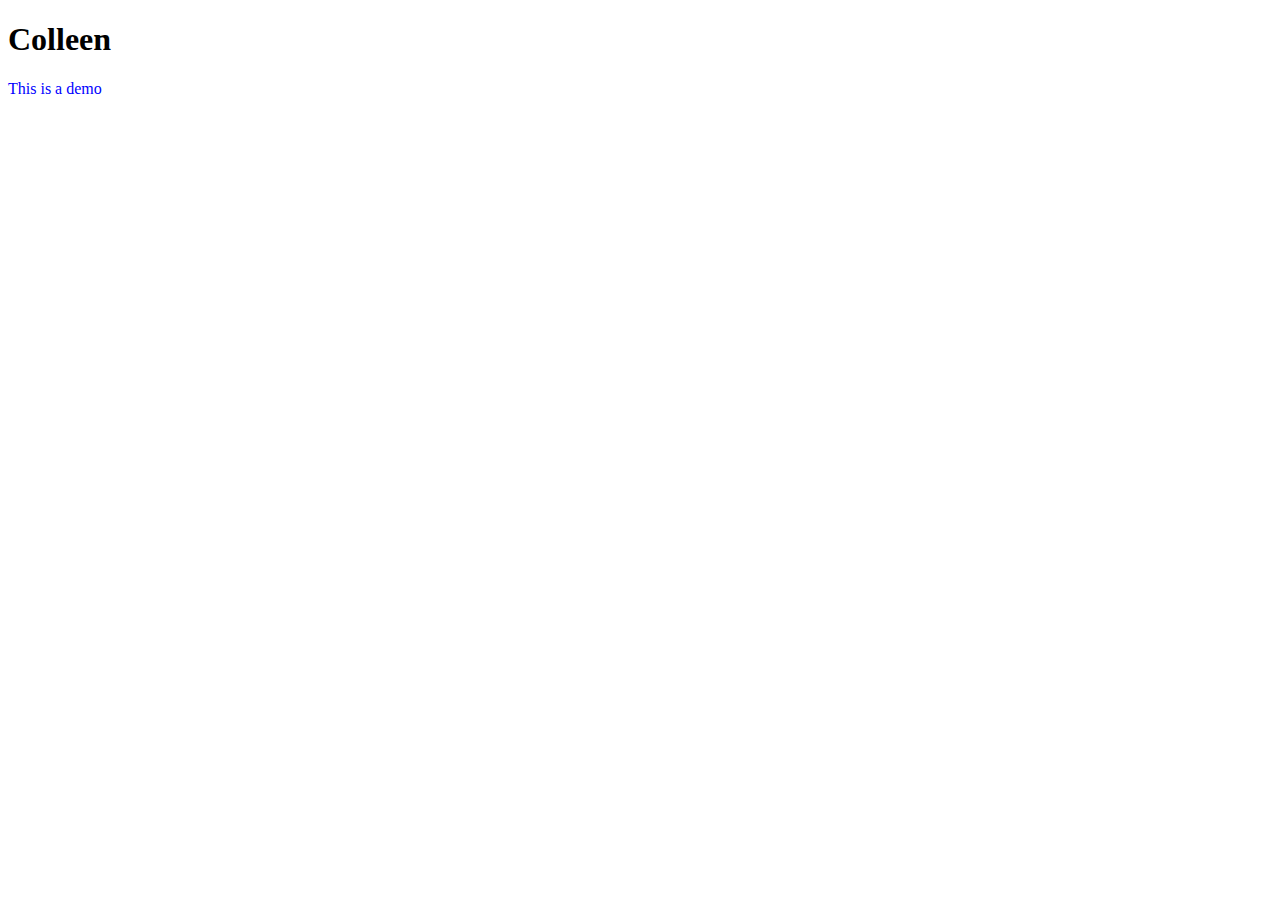
<file: test.html>
<!DOCTYPE html>
<html lang="en">
<head>
   <meta charset="UTF-8">
   <meta name="viewport" content="width=device-width, initial-scale=1.0">
   <title>Document</title>
</head>
<body>
    <h1>Colleen</h1>
    <p id="demo">This is a demo</p>
    <script>
        let nm = prompt("What is your name?");
        if (nm) {
            document.querySelector('h1').innerHTML = nm;
        }
        document.getElementById('demo').style.color = 'blue';
    </script>
</body>
</html>
</file>
<file: css/style.css>
* {
    margin: 0;
    padding: 0;
    box-sizing: border-box;
}

body {
    font-family: Arial, sans-serif;
    line-height: 1.6;
    padding: 0;
    margin: 0;
    overflow-x: hidden; /* Prevent horizontal scrolling */
    background-color: var(--background-color, #ffffff);
    color: var(--text-color, #000000);
    transition: background-color 0.3s, color 0.3s;
    animation: fadeIn 1.5s ease-in-out;
}

header {
    background: var(--header-background, lightskyblue);
    color: var(--header-text-color, black);
    padding: 2rem 1rem; /* Increase padding */
    text-align: center;
    animation: fadeIn 1.5s ease-in-out;
    box-shadow: 0 4px 6px rgba(0, 0, 0, 0.1); /* Add shadow for depth */
}

header .logo {
    margin-bottom: 1rem;
}

header .logo img {
    display: block;
    margin: 0 auto; /* Center the logo */
    height: auto;
    margin-bottom: 10px;
    animation: fadeIn 2s ease-in-out; /* Fade-in animation */
}

header h1 {
    font-size: 2rem; /* Increase font size */
    font-family: 'Arial Black', Gadget, sans-serif; /* Bold font */
    margin: 0.5rem 0;
    text-shadow: 2px 2px 6px rgba(0, 0, 0, 0.2); /* Add text shadow */
}

nav {
    animation: fadeIn 1.5s ease-in-out;
}

nav ul {
    list-style: none;
    padding: 0;
    margin: 1rem 0; /* Add margin for spacing */
    display: flex;
    flex-direction: column; /* Stack menu items vertically */
    align-items: center;
}

nav ul li {
    margin-bottom: 0.5rem; /* Add spacing between menu items */
}

nav ul li a {
    color: var(--link-color, black);
    text-decoration: none;
    border-radius: 5px;
    border-color: #000000;
    background-color: var(--nav-item-bg, rgba(0, 0, 0, 0.1)); /* Background color */
    transition: background-color 0.3s ease, transform 0.2s ease; /* Hover animation */
}

nav ul li a:hover {
    background-color: var(--nav-item-hover-bg, rgba(255, 255, 255, 0.3));
    transform: scale(1.05); /* Slight zoom on hover */
}

main {
    padding: 1rem;
    animation: fadeIn 1.5s ease-in-out;
}

section {
    margin-bottom: 2rem;
}

h2 {
    font-size: 1.25rem;
    margin-bottom: 0.5rem;
}

h3 {
    font-size: 1.1rem;
    margin-bottom: 0.5rem;
}

p {
    margin-bottom: 1rem;
}

/* Ensure table fits within the screen width and is scrollable if necessary */
table {
    width: 100%;
    border-collapse: collapse;
    margin-bottom: 1rem;
    overflow-x: auto; /* Enable horizontal scrolling within the table container */
    display: block; /* Ensure the table container is block-level */
    background: var(--table-background, white);
    box-shadow: 0 0 10px rgba(0, 0, 0, 0.1);
    word-break: break-word; /* Wrap text within cells */
}

table, th, td {
    border: 1px solid var(--border-color, #ddd);
    padding: 0.5rem;
    text-align: left;
}

table tr:nth-child(odd) {
    background-color: var(--row-odd-bg, #f9f9f9); /* Light gray for odd rows */
}

table tr:nth-child(even) {
    background-color: var(--row-even-bg, #ffffff); /* White for even rows */
}

th {
    background: var(--table-header-bg, #f4f4f4);
    font-weight: bold;
    text-transform: uppercase;
    letter-spacing: 0.1rem;
}

footer {
    background: var(--footer-bg, #333);
    color: var(--footer-text-color, white);
    padding: 1rem;
    text-align: center;
    font-size: 0.9rem;
    animation: fadeIn 1.5s ease-in-out;
}

footer a{
    color: #0f52bd;
}
/* Scrollable Table */
.scrollable-table {
    max-height: 300px;
    overflow-y: auto;
    border: 1px solid var(--border-color, #ddd);
    display: block; /* Ensure the table container is block-level */
}

.scrollable-table table {
    width: 100%;
    display: block; /* Ensure the table container is block-level */
}

.results-container {
    display: flex;
    flex-direction: column; /* Stack results vertically */
}

.results-container .result {
    width: 100%;
    margin-bottom: 2rem;
}

div.athlete {
    border: 5px solid black;
    animation: fadeIn 1.5s ease-in-out;
}

figure img {
    width: auto;
    display: block;
    animation: fadeIn 1.5s ease-in-out;
}

figcaption {
    color: var(--figcaption-color, black);
    text-align: center;
    font-size: 200%;
    animation: fadeIn 1.5s ease-in-out;
}

div.athlete {
    display: flex;
    align-items: center;
    margin-bottom: 2rem;
    background: var(--athlete-bg, #f9f9f9);
    padding: 1rem;
    border-radius: 5px;
    transition: transform 0.2s ease; /* Smooth transition */
}

div.athlete:hover {
    transform: scale(1.02); /* Slight zoom on hover */
}

/* Ensure image is wrapped inside figure */
.athlete figure {
    margin: 0;
    margin-right: 1rem; /* Space between image and text */
    flex-shrink: 0; /* Prevent shrinking of the figure */
}

.athlete img {
    width: 100px;
    height: 100px;
    object-fit: cover; /* Ensure the image covers the element area */
    border-radius: 50%;
    border: 2px solid blue;
    padding: 5px;
    background: white;
    animation: fadeIn 1.5s ease-in-out;
}

/* Additional styling for athlete details */
.athlete {
    flex-wrap: wrap; /* Support wrapping on smaller screens */
    border: 1px solid var(--border-color, #ddd); /* Add border to Athlete card */
}

.athlete figure {
    margin: 0;
    margin-right: 1rem; /* Space between image and dl */
    flex-shrink: 0; /* Prevent shrinking of the figure */
}

.athlete img {
    width: 100px;
    height: 100px;
    object-fit: cover; /* Ensure the image covers the element area */
    border-radius: 50%;
    border: 2px solid blue;
    padding: 5px;
    background: white;
}

.athlete dl {
    margin: auto;
    display: grid;
    grid-template-columns: auto 1fr; /* Define two-column layout */
    gap: 0.5rem 1rem; /* Space between terms and values */
}

.athlete dt {
    font-weight: bold;
    color:var(--athlete-dt, #333);
}

.athlete dd {
    margin: 0;
    color:var(--athlete-dd,#555;)
}

.athlete figcaption {
    color: var(--figcaption-color, black);
    text-align: center;
    font-size: 1.1rem;
    margin-top: 1rem;
    width: 100%;
}

/* Dark Mode using user's preference */
@media (prefers-color-scheme: dark) {
    :root {
        --background-color: #121212;
        --text-color: #e0e0e0;
        --header-background: lightskyblue;
        --header-text-color: black;
        --link-color: #0b2b5f;
        --table-background: #242424;
        --table-header-bg: #333;
        --row-odd-bg: #2a2a2a;
        --row-even-bg: #1d1d1d;
        --figcaption-color: white;
        --athlete-bg: #2a2a2a;
        --athlete-dt: white;
        --athlete-dd: white;
        --footer-bg: #222;
        --footer-text-color: #e0e0e0;
        --border-color: #444;
    }
}

/* Keyframes for fade-in animation */
@keyframes fadeIn {
    from {
        opacity: 0;
    }
    to {
        opacity: 1;
    }
}

@media (prefers-reduced-motion: reduce) {
    * {
        animation-duration: 0s !important;
        transition-duration: 0s !important;
        scroll-behavior: auto !important;
    }

    nav ul li a, nav ul li a:hover {
        transition: none !important;
    }
}
</file>
